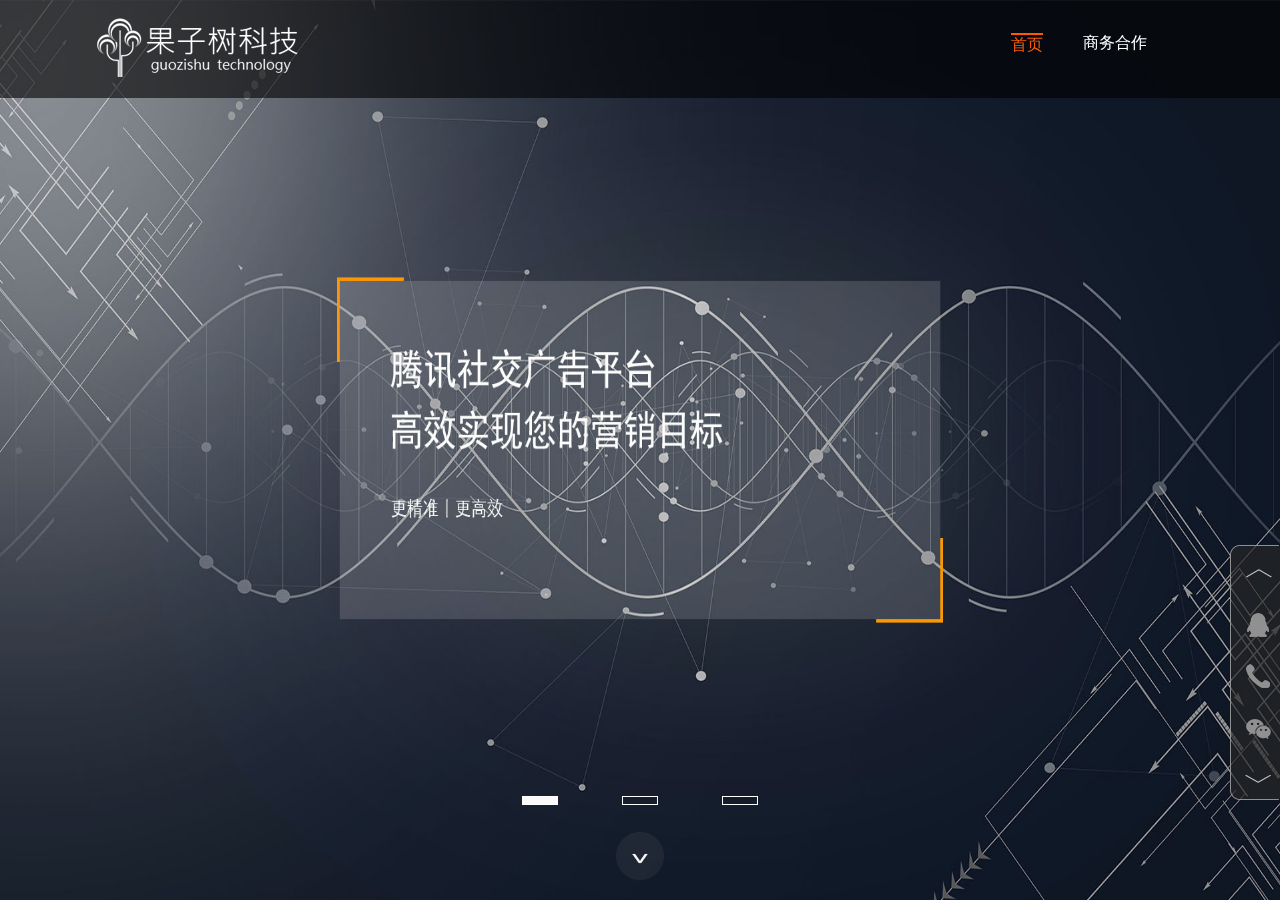
<file: index.html>
<!DOCTYPE html>
<html>
	<head>
		<meta charset="utf-8" />
		<meta name="viewport" content="width=device-width, initial-scale=1, minimum-scale=0.3, maximum-scale=2.0, user-scalable=yes">
		
		<link href="css/base.css" rel="stylesheet" type="text/css">
    	<link href="css/main.css" rel="stylesheet" type="text/css">
    	<link rel="icon" href="img/logo_icon.ico" type="img/x-ico" />
		<script src="js/jquery-1.10.2.min.js"></script>
		<!--<script src="js/base.js"></script>-->
		
		<title>果子树科技-首页</title>
		<script type="text/javascript" src="js/main.js"></script>
		<script type="text/javascript" src="js/jquery.mousewheel.js"></script>
		<script type="text/javascript" src="http://api.map.baidu.com/api?key=&v=1.1&services=true"></script>
	</head>
	<body>
		<!--导航-->
		<div class="header wrap clearfix">
			<a href="index.html" class="logo fl" title="logo"></a>
			<ul class="nav fr clearfix">
			    <li  class="on" >
			        <a href="index.html">首页</a>
			    </li>
			    <!--<li >
		            <a href="anlizhanshi.html">案例展示</a>
		        </li>-->
		        <!--<li >
		            <a href="news.html">新闻资讯</a>
		        </li>-->
		        <!--<li >
		            <a href="about.html">关于我们</a>
		        </li>-->
		        <li >
		            <a href="business.html">商务合作</a>
		        </li>
		    </ul>
	    </div>
		<div class="box">
			<div class="elm-win">
				<!--背景banner-->
				<div class="body-bg">
					<div class="body-bg-banner" style=" background-image: url(img/banner/banner_01.jpg);"></div>
					<div class="body-bg-banner" style=" background-image: url(img/banner/banner_02.jpg);"></div>
					<div class="body-bg-banner" style=" background-image: url(img/banner/banner_03.jpg);"></div>
				</div>
				
			    <!--左右切换按钮-->
			    <!--<div class="idx-slider">
			    	<div class="idx-btn" id="left" style="background-image: url(img/banner_qh_02.png); float: left; margin-left: 150px;"></div>
			   
			    	<div class="idx-btn" id="right" style="background-image:url(img/banner_qh_01.png); float: right; margin-right: 150px;"></div>
			    </div>-->
			    
			    <!--下banner切换按钮-->
			    <div class="idx-sver">
					<ul class="idx-sver-lst clearfix">
						<li>
							<img src="img/qh_01.png" />
						</li>
						<li>
							<img src="img/qh_01.png" />
						</li>
						<li>
							<img src="img/qh_01.png" />
						</li>
					</ul>
			    </div>
			</div>
			<!--关于我们-->
			<div class="elm-win">
				<div class="page_title">什么是朋友圈广告？
				</div>
		    	<!--<div class="page_f_title" style="background-image:url(img/au_f_title.png);"></div>-->
		    	<div class="page_detail">
			    	<div class="aboutus-bg">
			    		<div style="height: 1px;"></div>
			    		<!--<div class="about_title" ></div>-->
			    		<div class="about_f_title" ></div>
			    		<div class="about_txt" >以类似<span style="color:#3DCC56;">朋友的原创内容形式</span>进行展现，在基于微信用户画像进行定向展示的同时，<span style="color: #3DCC56;">能够依托微信好友关系链进行互动传播</span>信息流原生广告</div>
			    	</div>
		    	</div>
			</div>
			<!--案例展示-->
			<div class="elm-win" style=" background-image:url(img/anli_bg.png); color: white;">
		    	<div class="page_title">支持推广的目标</div>
		    	<!--<div class="page_f_title" style="background-image: url(img/anli_f_title.png);"></div>-->
		    	<div class="page_detail">
		    		<div class="page_detail_anli_box">
		    			
				    	<div class="anli-list"  style=" margin-left: 0px;">
				    		<div class="anli_list_bg" style="width: 200px; height: 200px; background-image: url(img/anli/anli_01.png); background-size: 200px 200px;">
				    			<div class="anli_download"></div>
				    		</div>
				    		<div class="anli_txt_bg">
				    			<div style="font-size: 20px; padding: 5px 10px; text-align: center; color: #3DCC56;" >品牌活动推广</div>
				    			<div class="anli_text">品牌宣传或者活动推广</div>
				    		</div>
				    	</div>
				    	<div class="anli-list">
				    		<div class="anli_list_bg" style="width: 200px; height: 200px; background-image: url(img/anli/anli_02.png); background-size: 200px 200px;">
				    			<div class="anli_download"></div>
				    		</div>
				    		<div class="anli_txt_bg">
				    			<div style="font-size: 20px; padding: 5px 10px; text-align: center; color: #3DCC56;">公众号推广</div>
				    			<div class="anli_text">推广订阅号及服务号</div>
				    		</div>
				    	</div>
				    	<div class="anli-list">
				    		<div class="anli_list_bg" style="width: 200px; height: 200px; background-image: url(img/anli/anli_03.png); background-size: 200px 200px;">
				    			<div class="anli_download"></div>
				    		</div>
				    		<div class="anli_txt_bg">
				    			<div style="font-size: 20px; padding: 5px 10px; text-align: center; color: #3DCC56;">移动应用推广</div>
				    			<div class="anli_text">推广安卓和IOS移动应用</div>
				    		</div>
				    	</div>
				    	<div class="anli-list">
				    		<div class="anli_list_bg" style="width: 200px; height: 200px; background-image: url(img/anli/anli_04.png); background-size: 200px 200px;">
				    			<div class="anli_download"></div>
				    		</div>
				    		<div class="anli_txt_bg">
				    			<div style="font-size: 20px; padding: 5px 10px; text-align: center; color: #3DCC56;">微信卡券推广</div>
				    			<div class="anli_text">推广商家优惠卡券</div>
				    		</div>
				    	</div>
				    	<div class="anli-list">
				    		<div class="anli_list_bg" style="width: 200px; height: 200px; background-image: url(img/anli/anli_05.png); background-size: 200px 200px;">
				    			<div class="anli_download"></div>
				    		</div>
				    		<div class="anli_txt_bg">
				    			<div style="font-size: 20px; padding: 5px 10px; text-align: center; color: #3DCC56;">本地推广</div>
				    			<div class="anli_text">推广本地门店</div>
				    		</div>
				    	</div>
				    	
			    	</div>
		    	</div>
		    	<!--<a href="anlizhanshi.html"><div class="anli_more"></div></a>-->
			</div>
			<div class="elm-win">
				<div class="page_title">联系我们</div>
		    	<!--<div class="page_f_title" style="background-image:url(img/contactus/contactus.png)"></div>-->
		    	<div class="page_detail">
		    		<div class="contact_meth">
				    	<div class="contact_meth_type">
				    		<div class="contact_meth_icon" style="background-image:url(img/contactus/contact_icon_01.png);"></div>
				    		<div class="contact_meth_txt">
				    			<div class="contact_meth_title">我们的地址</div>
				    			<div class="contact_meth_cont">重庆渝北区环港路11号<br />4-03</div>
				    		</div>
				    	</div>
				    	<div class="contact_meth_type">
				    		<div class="contact_meth_icon" style="background-image:url(img/contactus/contact_icon_01.png);"></div>
				    		<div class="contact_meth_txt">
				    			<div class="contact_meth_title">联系我们</div>
				    			<div class="contact_meth_cont">13452840523 <br /> 13512370112</div>
				    		</div>
				    	</div>
				    	<div class="contact_meth_type">
				    		<div class="contact_meth_icon" style="background-image:url(img/contactus/contact_icon_01.png);"></div>
				    		<div class="contact_meth_txt">
				    			<div class="contact_meth_title">联系邮箱</div>
				    			<div class="contact_meth_cont">369269133@qqcom <br /> 597620051@qq.com</div>
				    		</div>
				    	</div>
			    	</div>
		    		<div class="contact_map" >
			    		<div style="width:100%;height:531px;border:#ccc solid 1px;" id="dituContent"></div>
		    		</div>
		    	</div>
			</div>
			<div class="elm-win">
	    		<div style="width: 100%; ">
	    			<img class="foot_img" style="width: 100%;" src="img/contactus/contact_down.png" />
	    		</div>
			</div>
		</div>
		<!--侧边栏-->
	    <div class="nav-rgt">
    		<ul class="nav-rgt-ul">
    			<li class="btn-down-u">
    				<i class="icon-top" style="background-image: url(img/cbl_icon_01.png);"></i>
    			</li>
    			<li>
    				<i class="icon-top" style="background-image: url(img/cbl_icon_02.png);"></i>
    			</li>
    			<li>
    				<i class="icon-top" style="background-image: url(img/cbl_icon_03.png);"></i>
    			</li>
    			<li>
    				<i class="icon-top" style="background-image: url(img/cbl_icon_04.png);"></i>
    			</li>
    			<li class="btn-down-b">
    				<i class="icon-top" style="background-image: url(img/cbl_icon_05.png);"></i>
    			</li >
    		</ul>
	    </div>
		<!--下页面切换按钮-->
		<div class="btn-down">
    		<div class="btn-down-b" id="btn-down-b" style="background-size: 48px 48px;">
    		</div>
	   </div>
	</body>
	<script type="text/javascript" src="js/map.js"></script>
</html>
</file>
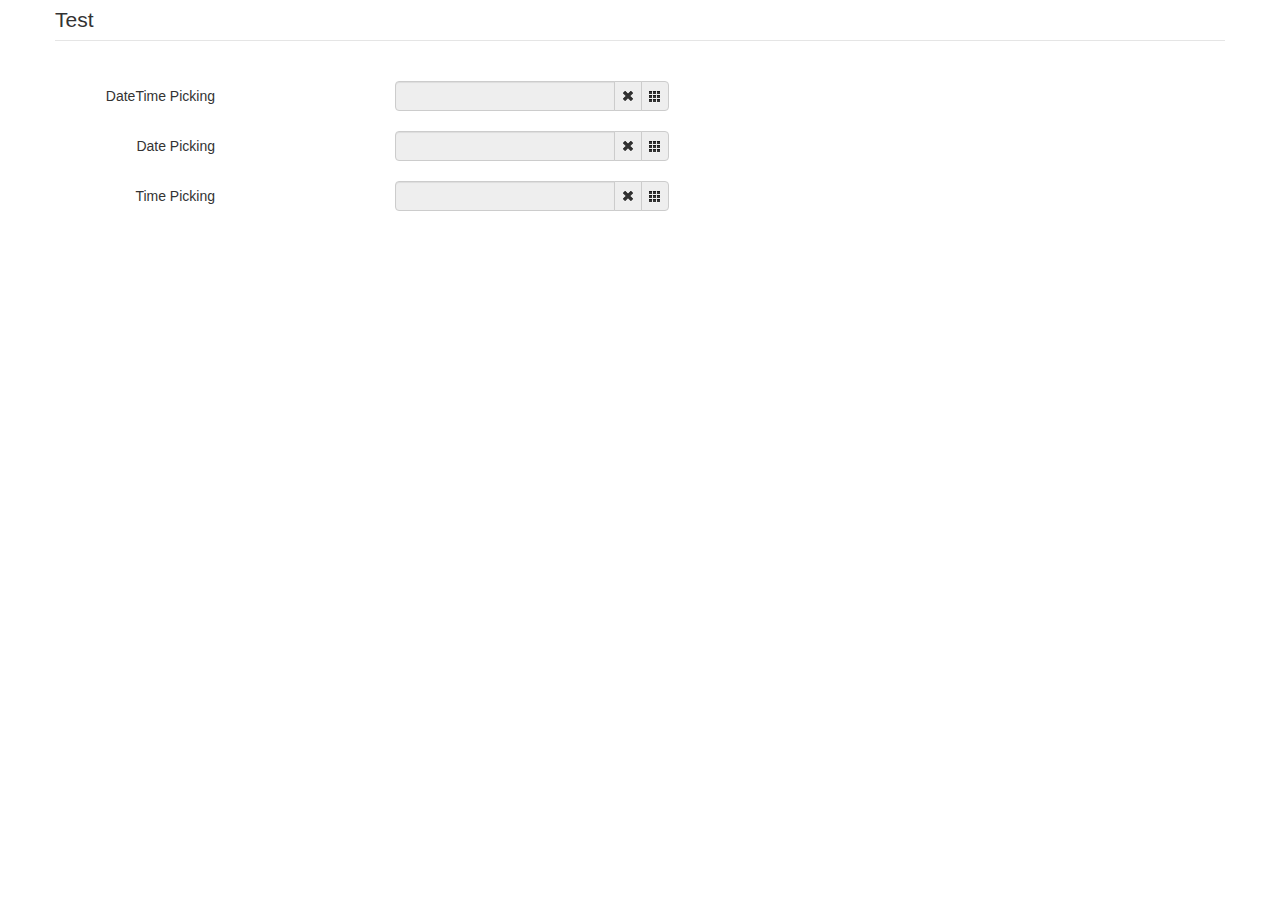
<file: bootstrap/sample in bootstrap v2/index.html>
<!DOCTYPE html>
<html>
<head>
    <title></title>
    <link href="./bootstrap/css/bootstrap.min.css" rel="stylesheet" media="screen">
    <link href="../css/bootstrap-datetimepicker.min.css" rel="stylesheet" media="screen">
</head>

<body>
<div class="container">
    <form action="" class="form-horizontal">
        <fieldset>
            <legend>Test</legend>
            <div class="control-group">
                <label class="control-label">DateTime Picking</label>
                <div class="controls input-append date form_datetime" data-date="1979-09-16T05:25:07Z" data-date-format="dd MM yyyy - HH:ii p" data-link-field="dtp_input1">
                    <input size="16" type="text" value="" readonly>
                    <span class="add-on"><i class="icon-remove"></i></span>
					<span class="add-on"><i class="icon-th"></i></span>
                </div>
				<input type="hidden" id="dtp_input1" value="" /><br/>
            </div>
			<div class="control-group">
                <label class="control-label">Date Picking</label>
                <div class="controls input-append date form_date" data-date="" data-date-format="dd MM yyyy" data-link-field="dtp_input2" data-link-format="yyyy-mm-dd">
                    <input size="16" type="text" value="" readonly>
                    <span class="add-on"><i class="icon-remove"></i></span>
					<span class="add-on"><i class="icon-th"></i></span>
                </div>
				<input type="hidden" id="dtp_input2" value="" /><br/>
            </div>
			<div class="control-group">
                <label class="control-label">Time Picking</label>
                <div class="controls input-append date form_time" data-date="" data-date-format="hh:ii" data-link-field="dtp_input3" data-link-format="hh:ii">
                    <input size="16" type="text" value="" readonly>
                    <span class="add-on"><i class="icon-remove"></i></span>
					<span class="add-on"><i class="icon-th"></i></span>
                </div>
				<input type="hidden" id="dtp_input3" value="" /><br/>
            </div>
        </fieldset>
    </form>
</div>

<script type="text/javascript" src="./jquery/jquery-1.8.3.min.js" charset="UTF-8"></script>
<script type="text/javascript" src="./bootstrap/js/bootstrap.min.js"></script>
<script type="text/javascript" src="../js/bootstrap-datetimepicker.js" charset="UTF-8"></script>
<script type="text/javascript" src="../js/locales/bootstrap-datetimepicker.fr.js" charset="UTF-8"></script>
<script type="text/javascript">
    $('.form_datetime').datetimepicker({
        //language:  'fr',
        weekStart: 1,
        todayBtn:  1,
		autoclose: 1,
		todayHighlight: 1,
		startView: 2,
		forceParse: 0,
        showMeridian: 1
    });
	$('.form_date').datetimepicker({
        language:  'fr',
        weekStart: 1,
        todayBtn:  1,
		autoclose: 1,
		todayHighlight: 1,
		startView: 2,
		minView: 2,
		forceParse: 0
    });
	$('.form_time').datetimepicker({
        language:  'fr',
        weekStart: 1,
        todayBtn:  1,
		autoclose: 1,
		todayHighlight: 1,
		startView: 1,
		minView: 0,
		maxView: 1,
		forceParse: 0
    });
</script>

</body>
</html>
</file>
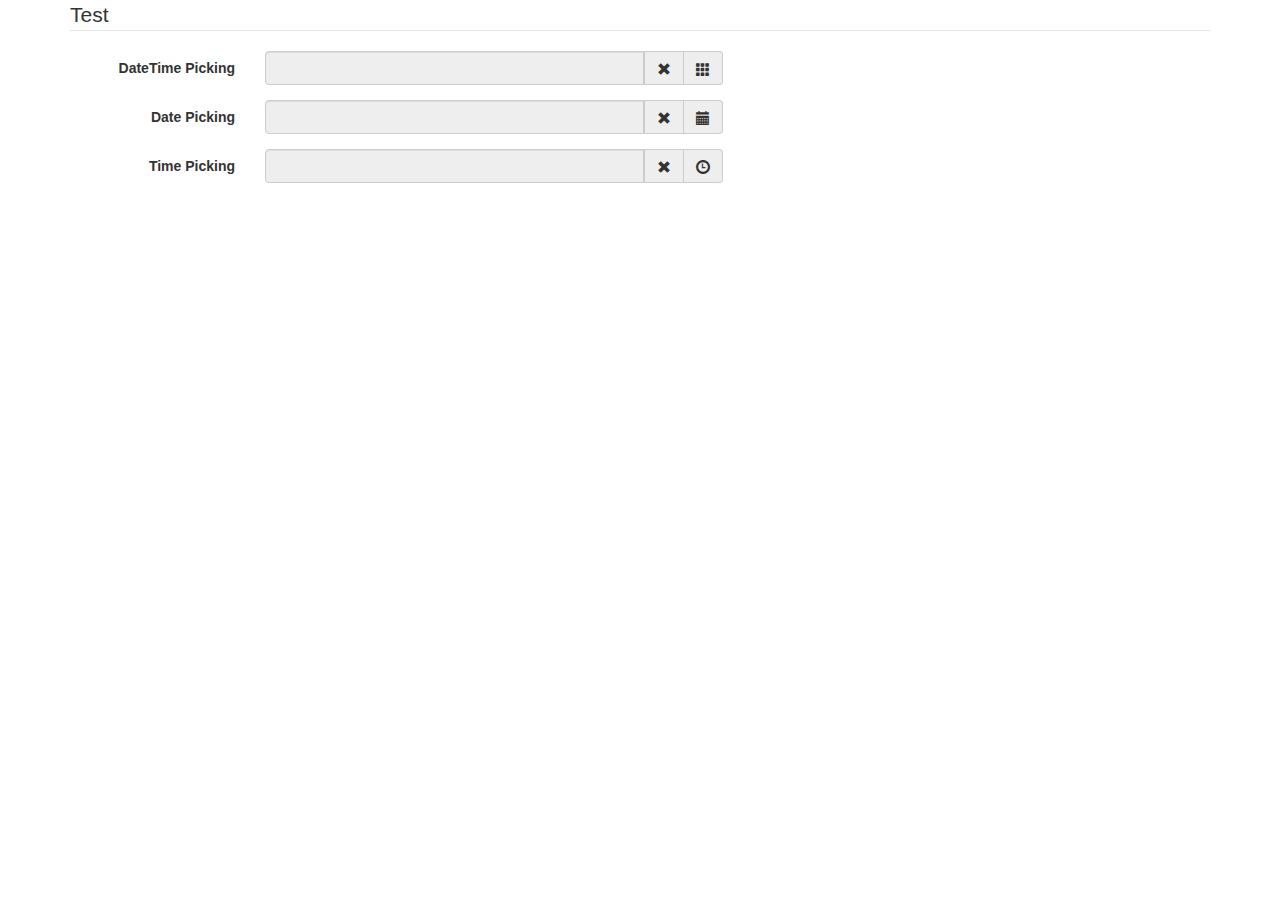
<file: bootstrap/sample in bootstrap v3/index.html>
<!DOCTYPE html>
<html>
<head>
    <title></title>
    <link href="./bootstrap/css/bootstrap.min.css" rel="stylesheet" media="screen">
    <link href="../css/bootstrap-datetimepicker.min.css" rel="stylesheet" media="screen">
</head>

<body>
<div class="container">
    <form action="" class="form-horizontal"  role="form">
        <fieldset>
            <legend>Test</legend>
            <div class="form-group">
                <label for="dtp_input1" class="col-md-2 control-label">DateTime Picking</label>
                <div class="input-group date form_datetime col-md-5" data-date="1979-09-16T05:25:07Z" data-date-format="dd MM yyyy - HH:ii p" data-link-field="dtp_input1">
                    <input class="form-control" size="16" type="text" value="" readonly>
                    <span class="input-group-addon"><span class="glyphicon glyphicon-remove"></span></span>
					<span class="input-group-addon"><span class="glyphicon glyphicon-th"></span></span>
                </div>
				<input type="hidden" id="dtp_input1" value="" /><br/>
            </div>
			<div class="form-group">
                <label for="dtp_input2" class="col-md-2 control-label">Date Picking</label>
                <div class="input-group date form_date col-md-5" data-date="" data-date-format="dd MM yyyy" data-link-field="dtp_input2" data-link-format="yyyy-mm-dd">
                    <input class="form-control" size="16" type="text" value="" readonly>
                    <span class="input-group-addon"><span class="glyphicon glyphicon-remove"></span></span>
					<span class="input-group-addon"><span class="glyphicon glyphicon-calendar"></span></span>
                </div>
				<input type="hidden" id="dtp_input2" value="" /><br/>
            </div>
			<div class="form-group">
                <label for="dtp_input3" class="col-md-2 control-label">Time Picking</label>
                <div class="input-group date form_time col-md-5" data-date="" data-date-format="hh:ii" data-link-field="dtp_input3" data-link-format="hh:ii">
                    <input class="form-control" size="16" type="text" value="" readonly>
                    <span class="input-group-addon"><span class="glyphicon glyphicon-remove"></span></span>
					<span class="input-group-addon"><span class="glyphicon glyphicon-time"></span></span>
                </div>
				<input type="hidden" id="dtp_input3" value="" /><br/>
            </div>
        </fieldset>
    </form>
</div>

<script type="text/javascript" src="./jquery/jquery-1.8.3.min.js" charset="UTF-8"></script>
<script type="text/javascript" src="./bootstrap/js/bootstrap.min.js"></script>
<script type="text/javascript" src="../js/bootstrap-datetimepicker.js" charset="UTF-8"></script>
<script type="text/javascript" src="../js/locales/bootstrap-datetimepicker.fr.js" charset="UTF-8"></script>
<script type="text/javascript">
    $('.form_datetime').datetimepicker({
        //language:  'fr',
        weekStart: 1,
        todayBtn:  1,
		autoclose: 1,
		todayHighlight: 1,
		startView: 2,
		forceParse: 0,
        showMeridian: 1
    });
	$('.form_date').datetimepicker({
        language:  'fr',
        weekStart: 1,
        todayBtn:  1,
		autoclose: 1,
		todayHighlight: 1,
		startView: 2,
		minView: 2,
		forceParse: 0
    });
	$('.form_time').datetimepicker({
        language:  'fr',
        weekStart: 1,
        todayBtn:  1,
		autoclose: 1,
		todayHighlight: 1,
		startView: 1,
		minView: 0,
		maxView: 1,
		forceParse: 0
    });
</script>

</body>
</html>
</file>
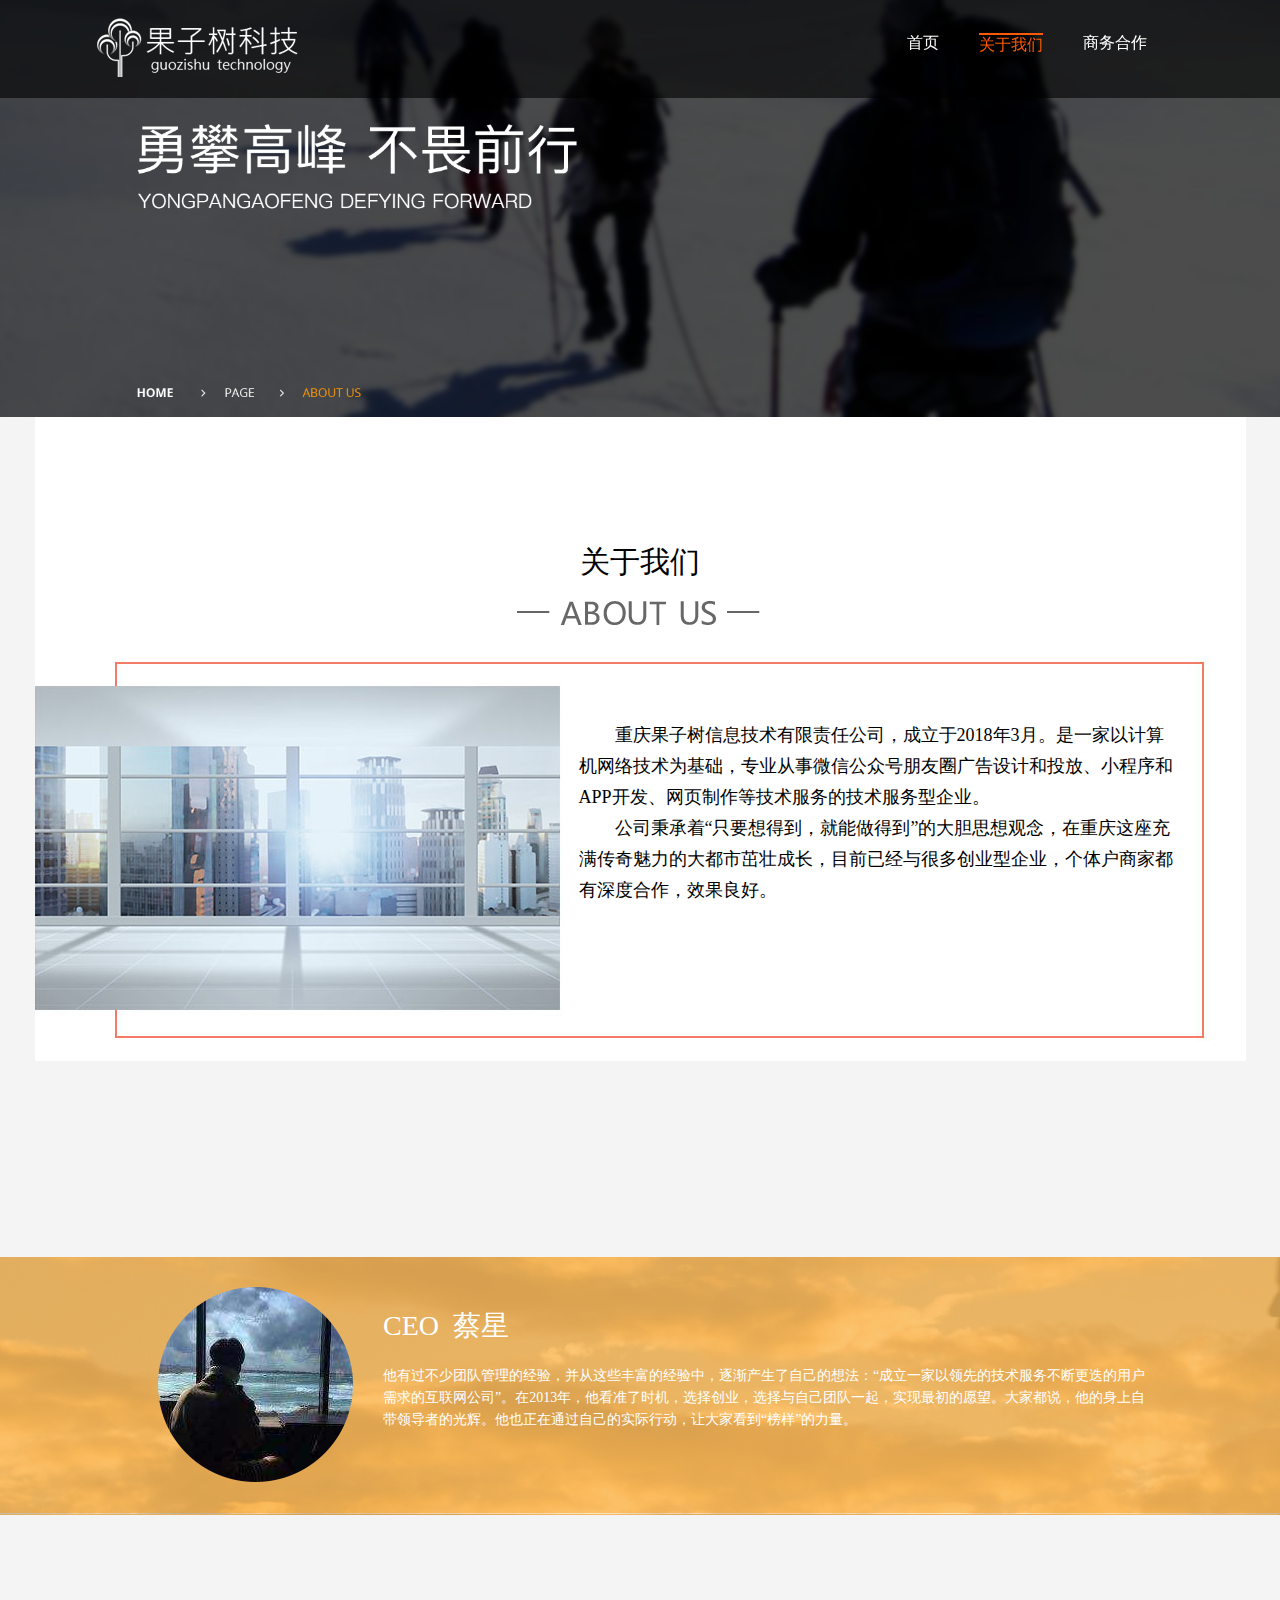
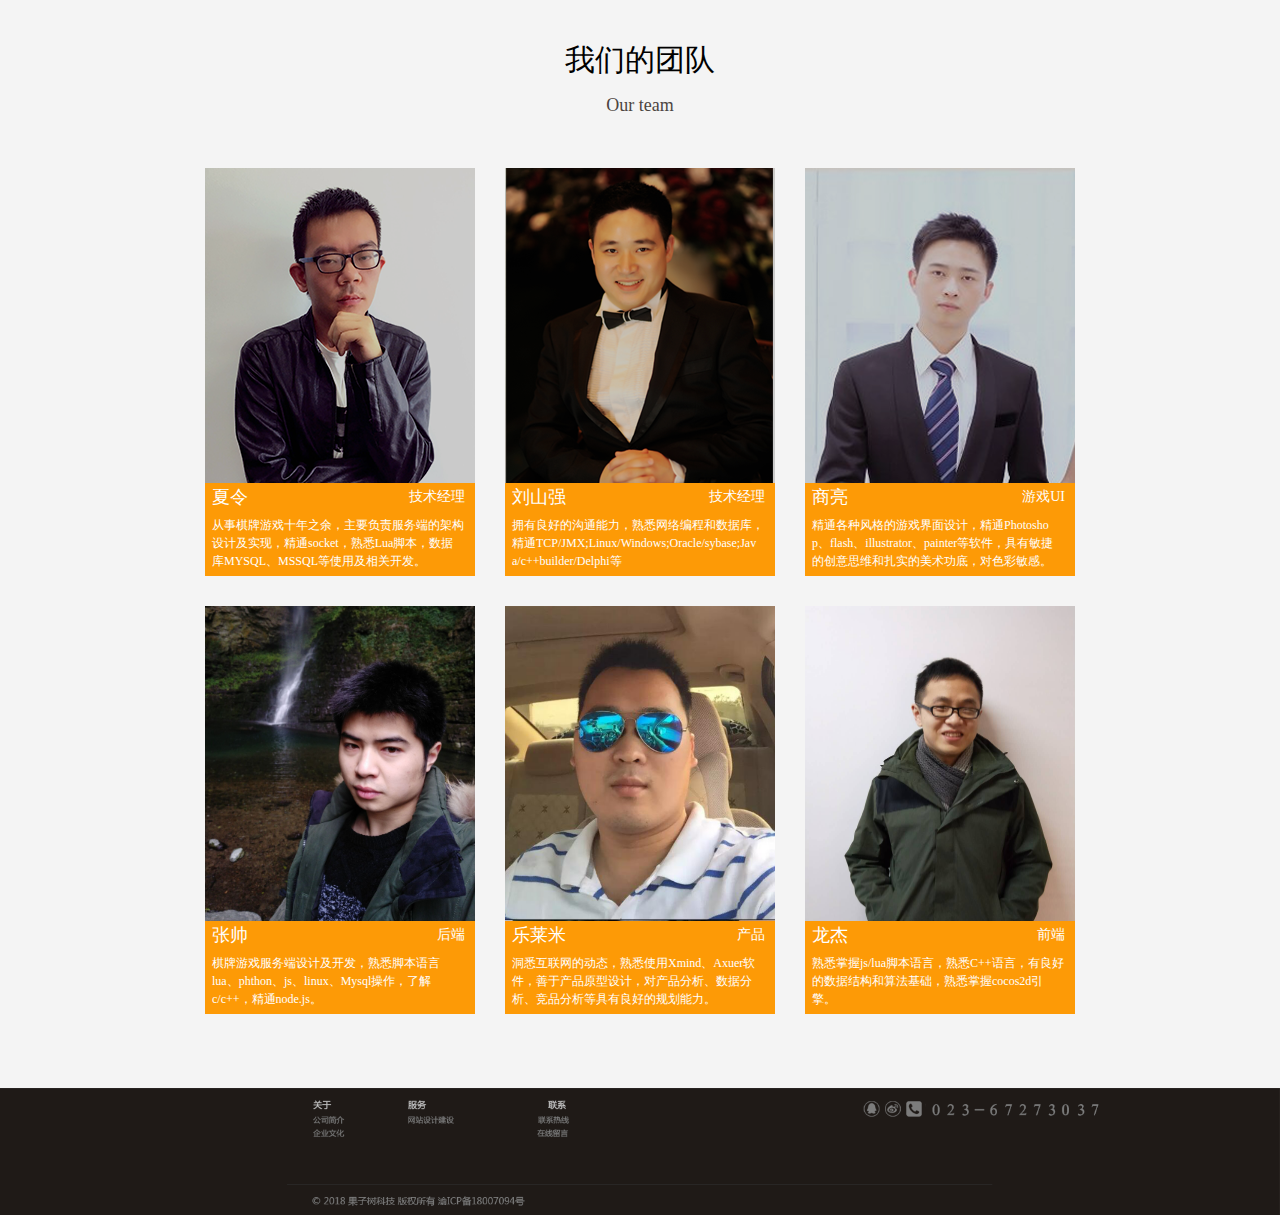
<file: about.html>
<!DOCTYPE html>
<html>
	<head>
		<meta charset="utf-8" />
		<meta name="viewport" content="width=device-width, initial-scale=1, minimum-scale=1, maximum-scale=1">
		<link href="css/base.css" rel="stylesheet" type="text/css">
    	<link href="css/main.css" rel="stylesheet" type="text/css">
    	<link rel="icon" href="img/logo_icon.ico" type="img/x-ico" />
		<script src="js/jquery-1.10.2.min.js"></script>
		<!--<script src="js/base.js"></script>-->
		
		<title>聚焰科技-关于我们</title>
		<script type="text/javascript" src="js/main.js"></script>
		<script type="text/javascript" src="js/jquery.mousewheel.js"></script>
		
	</head>
	<body>
		<!--导航-->
		<div class="header wrap clearfix">
			<a href="index.html" class="logo fl" title="logo"></a>
			<ul class="nav fr clearfix">
			    <li >
			        <a href="index.html">首页</a>
			    </li>
			    <!--<li >
		            <a href="anlizhanshi.html">案例展示</a>
		        </li>
		        <li >
		            <a href="news.html">新闻资讯</a>
		        </li>-->
		        <li class="on" >
		            <a href="about.html">关于我们</a>
		        </li>
		        <li >
		            <a href="business.html">商务合作</a>
		        </li>
		    </ul>
	   </div>
		
		<div class="other-banner" style="background-image:url(img/pageabout/about_banner_01.png)"></div>
		
		<div class="page-style1" style="height: 840px;">
			<div class="page-style1-bg" style="width: 1211px; background-image: url(img/pageabout/page_style1_bg_01.jpg);">
				<div class="page_title">关于我们</div>
				<div class="page_f_title" style="background-image: url(img/au_f_title.png);"></div>
				<div class="page_txt">
					<div class="page_txt_para">重庆果子树信息技术有限责任公司，成立于2018年3月。是一家以计算机网络技术为基础，专业从事微信公众号朋友圈广告设计和投放、小程序和APP开发、网页制作等技术服务的技术服务型企业。
					</div>  
					<div class="page_txt_para"> 公司秉承着“只要想得到，就能做得到”的大胆思想观念，在重庆这座充满传奇魅力的大都市茁壮成长，目前已经与很多创业型企业，个体户商家都有深度合作，效果良好。
					</div>
				</div>
			</div>
		</div>
		<div class="page-style1" style="height: 258px; background-image:url(img/pageabout/pageab_ceobg.png)">
			<div style="width: 964px; height: 198px; margin: auto; padding: 30px;">
				<div style=" width: 195px; height: 195px; background-image: url(img/pageabout/pageab_tx.png); float: left;"></div>
				<div style=" width: 739px; height: 195px; float: left; padding-left: 30px;">
					<div style="width: 769px; height: 40px; line-height: 40px; color: white;font-size: 28px;padding-top: 19px;">CEO&nbsp;&nbsp;蔡星</div>
					<div style="width: 769px; height: 117px; line-height: 22px; color: white;font-size: 14px;padding-top: 19px;">他有过不少团队管理的经验，并从这些丰富的经验中，逐渐产生了自己的想法：“成立一家以领先的技术服务不断更迭的用户需求的互联网公司”。在2013年，他看准了时机，选择创业，选择与自己团队一起，实现最初的愿望。大家都说，他的身上自带领导者的光辉。他也正在通过自己的实际行动，让大家看到“榜样”的力量。
					</div>
				</div>
			</div>
		</div>
		<div class="page-style1" style="height: 1173px;">
			<div class="page-style1-bg"  style="height: 1173px;">
				<div class="page_title">我们的团队</div>
				<div class="page_f_title">Our&nbsp;team</div>
				
					<div class="page_con">
						<div class="page_con_elm">
							<div class="page_con_bg" style="background-image:url(img/pageabout/team_member_01.png)"></div>
							<div class="page_con_txt">
								<div style="width: 121px; height: 18px; font-size: 18px; line-height: 18px; float: left; margin: 5px 7px;">夏令</div>
								<div style="width: 120px; height: 18px; font-size: 14px; line-height: 18px; float: right; margin: 5px; margin-right: 10px; text-align: right;";>技术经理</div>
								<div style="width: 252px; height: 69px; font-size: 12px; line-height: 18px; float: left; margin: 5px 7px;">从事棋牌游戏十年之余，主要负责服务端的架构设计及实现，精通socket，熟悉Lua脚本，数据库MYSQL、MSSQL等使用及相关开发。
								</div>
							</div>
						</div>
						<div class="page_con_elm">
							<div class="page_con_bg" style="background-image:url(img/pageabout/team_member_02.png)"></div>
							<div class="page_con_txt">
								<div style="width: 121px; height: 18px; font-size: 18px; line-height: 18px; float: left; margin: 5px 7px;">刘山强</div>
								<div style="width: 120px; height: 18px; font-size: 14px; line-height: 18px; float: right; margin: 5px; margin-right: 10px; text-align: right;";>技术经理</div>
								<div style="width: 252px; height: 69px; font-size: 12px; line-height: 18px; float: left; margin: 5px 7px;word-break:break-all;">拥有良好的沟通能力，熟悉网络编程和数据库，精通TCP/JMX;Linux/Windows;Oracle/sybase;Java/c++builder/Delphi等
								</div>
							</div>
						</div>
						<div class="page_con_elm" style="margin-right: 0px;">
							<div class="page_con_bg" style="background-image:url(img/pageabout/team_member_03.png)"></div>
							<div class="page_con_txt">
								<div style="width: 121px; height: 18px; font-size: 18px; line-height: 18px; float: left; margin: 5px 7px;">商亮</div>
								<div style="width: 120px; height: 18px; font-size: 14px; line-height: 18px; float: right; margin: 5px; margin-right: 10px; text-align: right;";>游戏UI</div>
								<div style="width: 252px; height: 69px; font-size: 12px; line-height: 18px; float: left; margin: 5px 7px;word-break:break-all;">精通各种风格的游戏界面设计，精通Photoshop、flash、illustrator、painter等软件，具有敏捷的创意思维和扎实的美术功底，对色彩敏感。
								</div>
							</div>
						</div>
						<div class="page_con_elm" >
							<div class="page_con_bg" style="background-image:url(img/pageabout/team_member_04.png)"></div>
							<div class="page_con_txt">
								<div style="width: 121px; height: 18px; font-size: 18px; line-height: 18px; float: left; margin: 5px 7px;">张帅</div>
								<div style="width: 120px; height: 18px; font-size: 14px; line-height: 18px; float: right; margin: 5px; margin-right: 10px; text-align: right;";>后端</div>
								<div style="width: 252px; height: 69px; font-size: 12px; line-height: 18px; float: left; margin: 5px 7px;">棋牌游戏服务端设计及开发，熟悉脚本语言lua、phthon、js、linux、Mysql操作，了解c/c++，精通node.js。
								</div>
							</div>
						</div>
						<div class="page_con_elm">
							<div class="page_con_bg" style="background-image:url(img/pageabout/team_member_05.png)"></div>
							<div class="page_con_txt">
								<div style="width: 121px; height: 18px; font-size: 18px; line-height: 18px; float: left; margin: 5px 7px;">乐莱米</div>
								<div style="width: 120px; height: 18px; font-size: 14px; line-height: 18px; float: right; margin: 5px; margin-right: 10px; text-align: right;";>产品</div>
								<div style="width: 255px; height: 69px; font-size: 12px; line-height: 18px; float: left; margin: 5px 7px;">洞悉互联网的动态，熟悉使用Xmind、Axuer软件，善于产品原型设计，对产品分析、数据分析、竞品分析等具有良好的规划能力。
								</div>
							</div>
						</div>
						<div class="page_con_elm" style="margin-right: 0px;">
							<div class="page_con_bg" style="background-image:url(img/pageabout/team_member_06.png)"></div>
							<div class="page_con_txt">
								<div style="width: 121px; height: 18px; font-size: 18px; line-height: 18px; float: left; margin: 5px 7px;">龙杰</div>
								<div style="width: 120px; height: 18px; font-size: 14px; line-height: 18px; float: right; margin: 5px; margin-right: 10px; text-align: right;";>前端</div>
								<div style="width: 252px; height: 69px; font-size: 12px; line-height: 18px; float: left; margin: 5px 7px;">熟悉掌握js/lua脚本语言，熟悉C++语言，有良好的数据结构和算法基础，熟悉掌握cocos2d引擎。
								</div>
							</div>
						</div>
					</div>
			</div>
		</div>
		<div class="page-style1">
	    		<div style="width: 100%;">
	    			<img style="width: 100%;" src="img/contactus/contact_down.png" />
	    		</div>
			</div>
	</body>
</html>
</file>
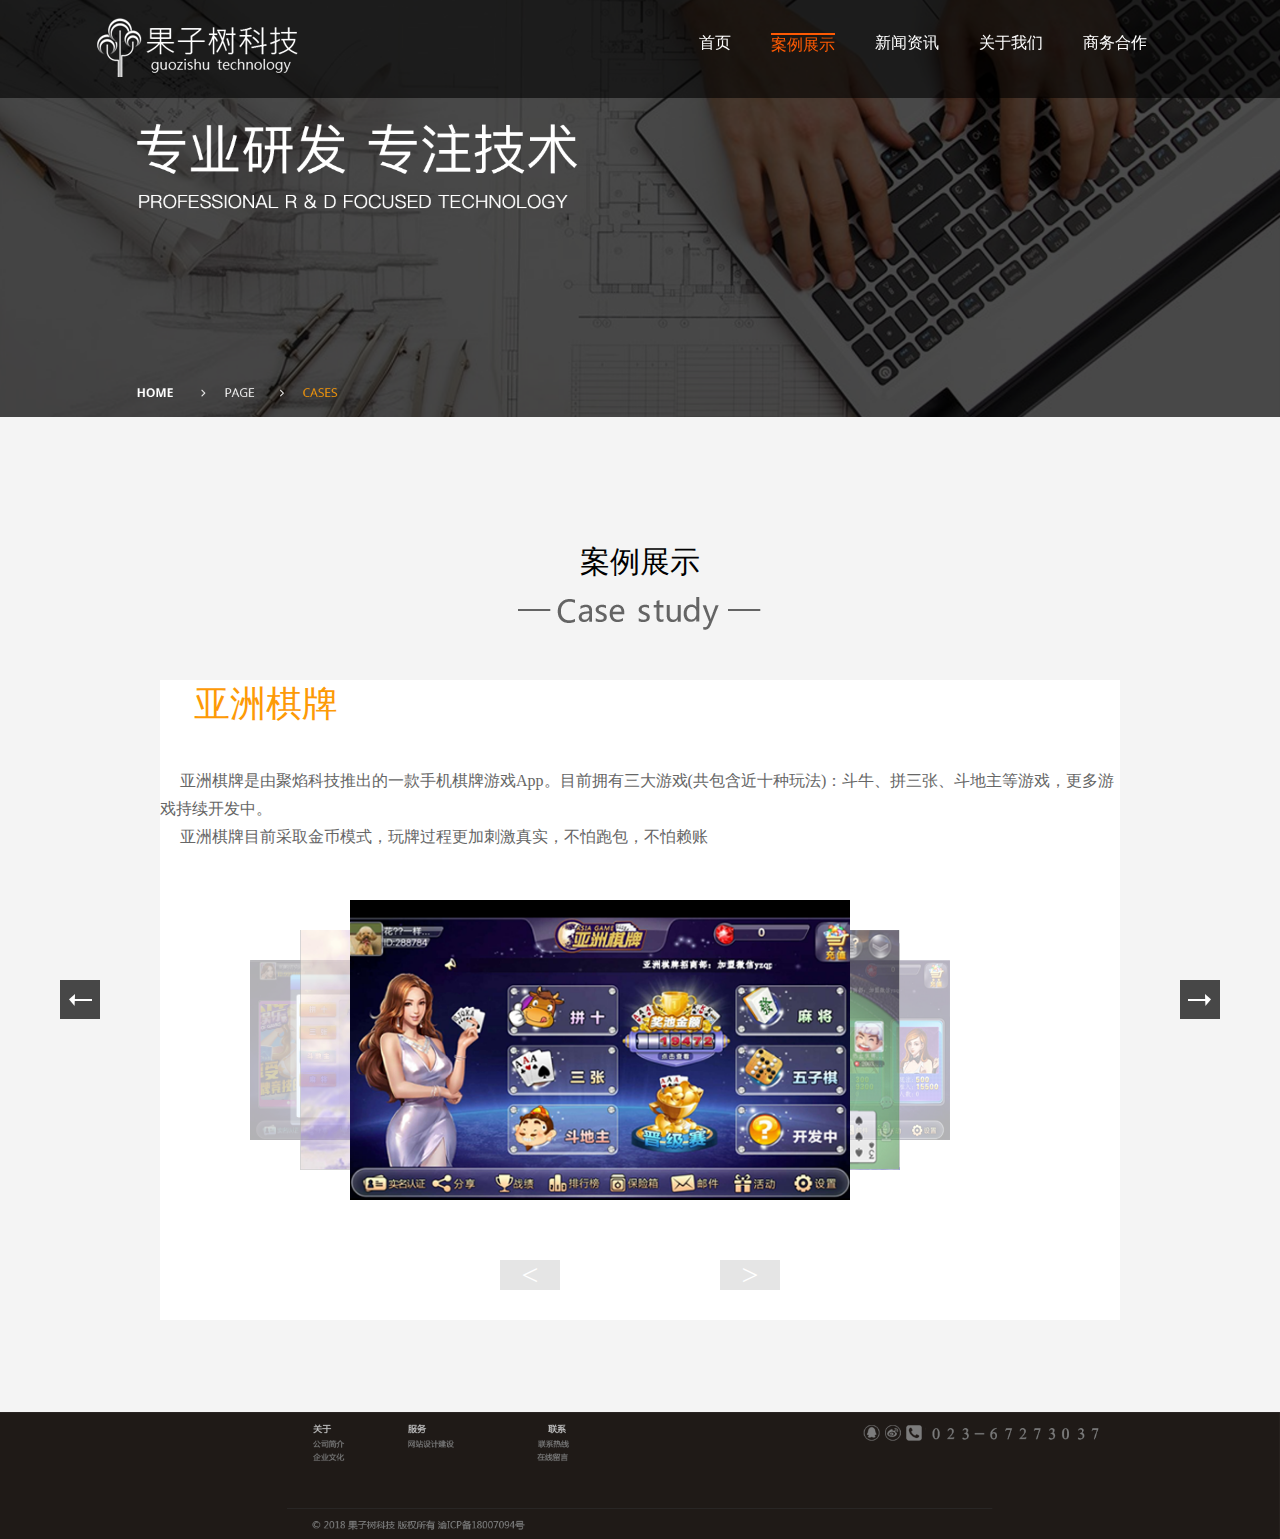
<file: anlizhanshi.html>
<!DOCTYPE html>
<html>
	<head>
		<meta charset="utf-8" />
		<meta name="viewport" content="width=device-width, initial-scale=1, minimum-scale=1, maximum-scale=1">
		<link href="css/base.css" rel="stylesheet" type="text/css">
    	<link href="css/main.css" rel="stylesheet" type="text/css">
    	<link rel="icon" href="img/logo_icon.ico" type="img/x-ico" />
		<script src="js/jquery-1.10.2.min.js"></script>
		
		<title>聚焰科技-案例展示</title>
		<script type="text/javascript" src="js/main.js"></script>
		<script type="text/javascript" src="js/jquery.mousewheel.js"></script>
		
	</head>
	<body>
		<!--导航-->
		<div class="header wrap clearfix">
			<a href="index.html" class="logo fl" title="logo"></a>
			<ul class="nav fr clearfix">
			    <li >
			        <a href="index.html">首页</a>
			    </li>
			    <li class="on">
		            <a href="anlizhanshi.html">案例展示</a>
		        </li>
		        <li >
		            <a href="news.html">新闻资讯</a>
		        </li>
		        <li >
		            <a href="about.html">关于我们</a>
		        </li>
		        <li >
		            <a href="business.html">商务合作</a>
		        </li>
		    </ul>
	   </div>
		<div >
			<div class="other-banner" style="background-image:url(img/pageanli/paageanli_banner_01.png)"></div>
		</div>
		<div class="page-style1" style="height: 995px;">
			<div class="page-style1-bg"  style=" width: 100%; height: 995px;">
				<div class="page_title">案例展示</div>
				<div class="page_f_title" style="background-image:url(img/anli_f_title.png)"></div>
				<div class="page_anli_con">
					<div class="page_anli_btnleft"></div>
					<div class="page_anli_bodybox" style="float: left;">
						<div class="page_anli_bodylist">
							<div class="page_anli_bodylist_des">
								<div class="page_anli_bodylist_des_title">亚洲棋牌</div>
								<div class="page_anli_bodylist_des_cont">
									&nbsp;&nbsp;&nbsp;&nbsp; 亚洲棋牌是由聚焰科技推出的一款手机棋牌游戏App。目前拥有三大游戏(共包含近十种玩法)：斗牛、拼三张、斗地主等游戏，更多游戏持续开发中。<br />&nbsp;&nbsp;&nbsp;&nbsp; 亚洲棋牌目前采取金币模式，玩牌过程更加刺激真实，不怕跑包，不怕赖账
								</div>
							</div>
							<div class="page_anli_bodylist_show">
								<div class="page_anli_wrap">
								    <div class="page_anli_slide">
								        <ul>
								            <!-- 五张图片 -->
								            <li class="page_anli_slide_0"><img style=" width:500px; height:300px;" src="img/pageanli/gemelist1/shili_01_01.png"></li>
								            <li class="page_anli_slide_1"><img style=" width:400px; height:240px;" src="img/pageanli/gemelist1/shili_01_02.png"></li>
								            <li class="page_anli_slide_2"><img style=" width:300px; height:180px;" src="img/pageanli/gemelist1/shili_01_03.png"></li>
								            <li class="page_anli_slide_3"><img style=" width:300px; height:180px;" src="img/pageanli/gemelist1/shili_01_04.png"></li>
								            <li class="page_anli_slide_4"><img style=" width:400px; height:240px;" src="img/pageanli/gemelist1/shili_01_05.png"></li>
								        </ul>
								       
								    </div>
								     <!-- 左右切换按钮 -->
							        <div class="page_anli_arrow">
							         	<div class="page_anli_arrow_btn arrow_left" style="float: left;"><</div>
							         	<div class="page_anli_arrow_btn arrow_right" style="float: right;">></div>
							        </div>
								</div>
							</div>
						</div>
						<div class="page_anli_bodylist">
							<div class="page_anli_bodylist_des">
								<div class="page_anli_bodylist_des_title">内江红中麻将</div>
								<div class="page_anli_bodylist_des_cont">
									&nbsp;&nbsp;&nbsp;&nbsp;       内江麻将是一款独具内江地方特色的手机麻将游戏，经典麻将游戏玩法加入全新地方元素。本游戏流畅而有节奏，丰富的动画和音效。还添加了地道的四川话男女声，玩家可在牌桌上听到老乡的声音
								</div>
							</div>
							<div class="page_anli_bodylist_show">
								<div class="page_anli_wrap">
								    <div class="page_anli_slide">
								        <ul>
								            <!-- 五张图片 -->
								            <li class="page_anli_slide_0"><img style=" width:500px; height:300px;" src="img/pageanli/gemelist2/shili_02_01.png"></li>
								            <li class="page_anli_slide_1"><img style=" width:400px; height:240px;" src="img/pageanli/gemelist2/shili_02_02.png"></li>
								            <li class="page_anli_slide_2"><img style=" width:300px; height:180px;" src="img/pageanli/gemelist2/shili_02_03.png"></li>
								            <li class="page_anli_slide_3"><img style=" width:300px; height:180px;" src="img/pageanli/gemelist2/shili_02_04.png"></li>
								            <li class="page_anli_slide_4"><img style=" width:400px; height:240px;" src="img/pageanli/gemelist2/shili_02_05.png"></li>
								        </ul>
								       
								    </div>
								     <!-- 左右切换按钮 -->
							        <div class="page_anli_arrow">
							         	<div class="page_anli_arrow_btn arrow_left" style="float: left;"><</div>
							         	<div class="page_anli_arrow_btn arrow_right" style="float: right;">></div>
							        </div>
								</div>
							</div>
						</div>
						<div class="page_anli_bodylist">
							<div class="page_anli_bodylist_des">
								<div class="page_anli_bodylist_des_title">聚友棋牌</div>
								<div class="page_anli_bodylist_des_cont">
									&nbsp;&nbsp;&nbsp;&nbsp; 聚友棋牌是聚焰科技研发的棋牌游戏，该游戏玩法简单、娱乐家喜爱是消磨无聊时间强有力的神器</div>
							</div>
							<div class="page_anli_bodylist_show">
								<div class="page_anli_wrap">
								    <div class="page_anli_slide">
								        <ul>
								            <!-- 五张图片 -->
								            <li class="page_anli_slide_0"><img style=" width:500px; height:300px;" src="img/pageanli/gemelist3/shili_03_01.png"></li>
								            <li class="page_anli_slide_1"><img style=" width:400px; height:240px;" src="img/pageanli/gemelist3/shili_03_02.png"></li>
								            <li class="page_anli_slide_2"><img style=" width:300px; height:180px;" src="img/pageanli/gemelist3/shili_03_03.png"></li>
								            <li class="page_anli_slide_3"><img style=" width:300px; height:180px;" src="img/pageanli/gemelist3/shili_03_04.png"></li>
								            <li class="page_anli_slide_4"><img style=" width:400px; height:240px;" src="img/pageanli/gemelist3/shili_03_05.png"></li>
								        </ul>
								       
								    </div>
								     <!-- 左右切换按钮 -->
							        <div class="page_anli_arrow">
							         	<div class="page_anli_arrow_btn arrow_left" style="float: left;"><</div>
							         	<div class="page_anli_arrow_btn arrow_right" style="float: right;">></div>
							        </div>
								</div>
							</div>
						</div>
						<div class="page_anli_bodylist">
							<div class="page_anli_bodylist_des">
								<div class="page_anli_bodylist_des_title">热血斗牛</div>
								<div class="page_anli_bodylist_des_cont">
									&nbsp;&nbsp;&nbsp;&nbsp; 《热血斗牛》是一款男生、女生都爱的一款游戏。随着科学技术的发展游戏也进而先进了不少画质清晰、打斗逼真，动画也愈发的真实。在热血斗牛的游戏里面你不但可以找到和你一样的游戏玩家，还可以召唤自己的好友一起来玩
								</div>
							</div>
							<div class="page_anli_bodylist_show">
								<div class="page_anli_wrap">
								    <div class="page_anli_slide">
								        <ul>
								            <!-- 五张图片 -->
								            <li class="page_anli_slide_0"><img style=" width:500px; height:300px;" src="img/pageanli/gemelist4/shili_04_01.png"></li>
								            <li class="page_anli_slide_1"><img style=" width:400px; height:240px;" src="img/pageanli/gemelist4/shili_04_02.png"></li>
								            <li class="page_anli_slide_2"><img style=" width:300px; height:180px;" src="img/pageanli/gemelist4/shili_04_03.png"></li>
								            <li class="page_anli_slide_3"><img style=" width:300px; height:180px;" src="img/pageanli/gemelist4/shili_04_04.png"></li>
								            <li class="page_anli_slide_4"><img style=" width:400px; height:240px;" src="img/pageanli/gemelist4/shili_04_05.png"></li>
								        </ul>
								       
								    </div>
								     <!-- 左右切换按钮 -->
							        <div class="page_anli_arrow">
							         	<div class="page_anli_arrow_btn arrow_left" style="float: left;"><</div>
							         	<div class="page_anli_arrow_btn arrow_right" style="float: right;">></div>
							        </div>
								</div>
							</div>
						</div>
					</div>
					<div class="page_anli_btnright"></div>
				</div>
			</div>
		</div>

		<div class="page-style1" >
	    		<div style="width: 100%;">
	    			<img style="width: 100%;" src="img/contactus/contact_down.png" />
	    		</div>
			</div>
	</body>
</html>
</file>
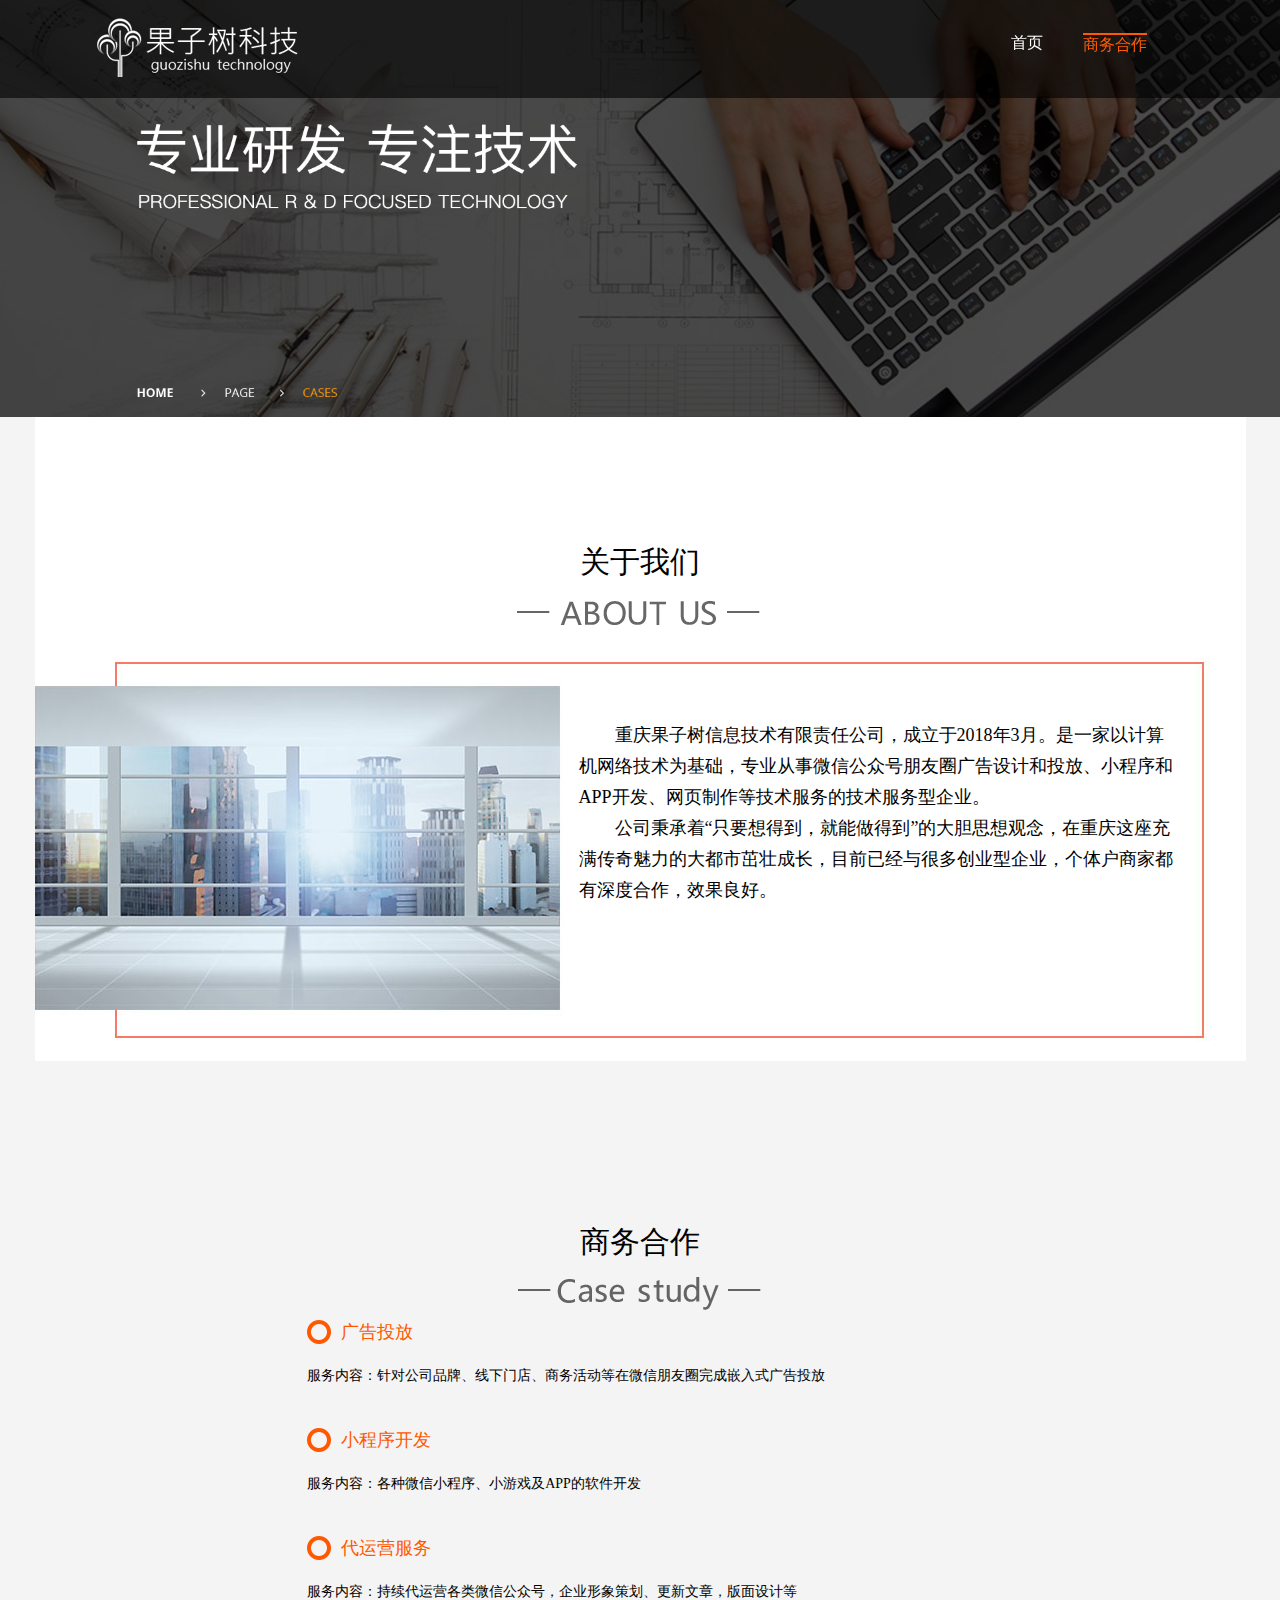
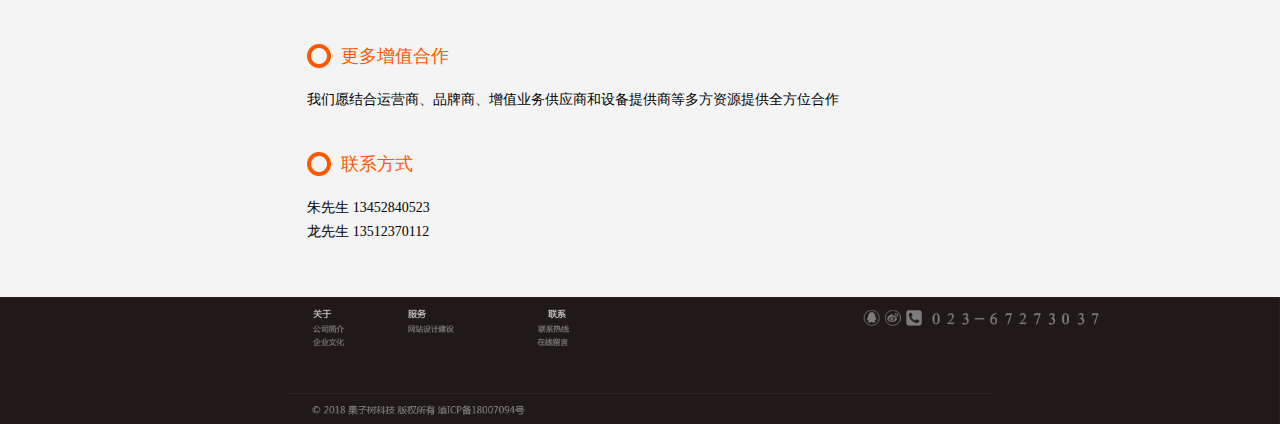
<file: business.html>
<!DOCTYPE html>
<html>
	<head>
		<meta charset="utf-8" />
		<meta name="viewport" content="width=device-width, initial-scale=1, minimum-scale=1, maximum-scale=1">
		<link href="css/base.css" rel="stylesheet" type="text/css">
    	<link href="css/main.css" rel="stylesheet" type="text/css">
    	<link rel="icon" href="img/logo_icon.ico" type="img/x-ico" />
		<script src="js/jquery-1.10.2.min.js"></script>
		
		<title>果子树科技-商务合作</title>
		<script type="text/javascript" src="js/main.js"></script>
		<script type="text/javascript" src="js/jquery.mousewheel.js"></script>
		
	</head>
	<body>
		<!--导航-->
		<div class="header wrap clearfix">
			<a href="index.html" class="logo fl" title="logo"></a>
			<ul class="nav fr clearfix">
			    <li >
			        <a href="index.html">首页</a>
			    </li>
			    <!--<li >
		            <a href="anlizhanshi.html">案例展示</a>
		        </li>-->
		        <!--<li >
		            <a href="news.html">新闻资讯</a>
		        </li>-->
		        <!--<li >
		            <a href="about.html">关于我们</a>
		        </li>-->
		        <li class="on">
		            <a href="business.html">商务合作</a>
		        </li>
		    </ul>
	   </div>
		<div >
			<div class="other-banner" style="background-image:url(img/pageanli/paageanli_banner_01.png)"></div>
		</div>
		<div class="page-style1" style="height: 680px;">
			<div class="page-style1-bg" style="width: 1211px; background-image: url(img/pageabout/page_style1_bg_01.jpg);">
				<div class="page_title">关于我们</div>
				<div class="page_f_title" style="background-image: url(img/au_f_title.png);"></div>
				<div class="page_txt">
					<div class="page_txt_para">重庆果子树信息技术有限责任公司，成立于2018年3月。是一家以计算机网络技术为基础，专业从事微信公众号朋友圈广告设计和投放、小程序和APP开发、网页制作等技术服务的技术服务型企业。
					</div>  
					<div class="page_txt_para"> 公司秉承着“只要想得到，就能做得到”的大胆思想观念，在重庆这座充满传奇魅力的大都市茁壮成长，目前已经与很多创业型企业，个体户商家都有深度合作，效果良好。
					</div>
				</div>
			</div>
		</div>
		<div class="page-style1" style="height: 800px;">
			<div class="page-style1-bg"  style=" width: 100%; height: 800px;">
				<div class="page_title">商务合作</div>
				<div class="page_f_title" style="background-image:url(img/anli_f_title.png)"></div>
				<div class="page_con" style=" width:52%;">
					<div class="page_business_elm">
						<div class="page_business_elm_title">
							<div class="page_business_elm_icon"></div>
							<div class="page_business_elm_t">广告投放</div>
						</div>
						<div class="page_business_elm_text">服务内容：针对公司品牌、线下门店、商务活动等在微信朋友圈完成嵌入式广告投放</div>
						
				
					</div>
					<div class="page_business_elm">
						<div class="page_business_elm_title">
							<div class="page_business_elm_icon"></div>
							<div class="page_business_elm_t">小程序开发</div>
						</div>
						<div class="page_business_elm_text">服务内容：各种微信小程序、小游戏及APP的软件开发</div>

					</div>
					<!--方式-->
					<div class="page_business_elm">
						<div class="page_business_elm_title">
							<div class="page_business_elm_icon"></div>
							<div class="page_business_elm_t">代运营服务</div>
						</div>
						<div class="page_business_elm_text">服务内容：持续代运营各类微信公众号，企业形象策划、更新文章，版面设计等</div>

					</div>
					<!--方式-->
					<div class="page_business_elm">
						<div class="page_business_elm_title">
							<div class="page_business_elm_icon"></div>
							<div class="page_business_elm_t">更多增值合作</div>
						</div>
						<div class="page_business_elm_text">我们愿结合运营商、品牌商、增值业务供应商和设备提供商等多方资源提供全方位合作</div>
		
					</div>
					<!--方式-->
					<!--<div class="page_business_elm">
						<div class="page_business_elm_title">
							<div class="page_business_elm_icon"></div>
							<div class="page_business_elm_t">战略合作</div>
						</div>
						<div class="page_business_elm_text">我们要特别在技术、产品和市场方面展开多领域多层次的合作，共同构建面向未来的、多赢的、共生共存的发展模式，实现分工合作、优势互补，</div>
						<div class="page_business_elm_text">更好地为我们的客户和 用户创造价值。</div>
					</div>-->
					<!--方式-->
					<!--<div class="page_business_elm">
						<div class="page_business_elm_title">
							<div class="page_business_elm_icon"></div>
							<div class="page_business_elm_t">联系我们</div>
						</div>
						<div class="page_business_elm_text">渠道、商务、推广邮箱：scamp01@qq.com  市场、媒体、广告邮箱：scamp01@qq.com ；电竞、赛事、赞助邮箱：scamp01@qq.com </div>
						<div class="page_business_elm_text">传真号码：023-63083915 公司地址：重庆市渝北区汽博中心融创金茂时代6栋16-1</div>
					</div>-->
					<!--方式-->
					<!--<div class="page_business_elm">
						<div class="page_business_elm_title">
							<div class="page_business_elm_icon"></div>
							<div class="page_business_elm_t">地面、高校、网吧推广业务</div>
						</div>
						<div class="page_business_elm_text">蔡先生：18520121306，工作QQ：346161071</div>
					</div>-->
					<!--方式-->
					<!--<div class="page_business_elm">
						<div class="page_business_elm_title">
							<div class="page_business_elm_icon"></div>
							<div class="page_business_elm_t">游戏独代投资合作</div>
						</div>
						<div class="page_business_elm_text">蔡先生 QQ346161071  scamp01@qq.com </div>
					</div>-->
					<!--方式-->
					<div class="page_business_elm">
						<div class="page_business_elm_title">
							<div class="page_business_elm_icon"></div>
							<div class="page_business_elm_t">联系方式</div>
						</div>
						<div class="page_business_elm_text">朱先生 13452840523</div>
						<div class="page_business_elm_text">龙先生 13512370112</div>
						
					</div>
				</div>
			</div>
		</div>

		<div class="page-style1" style="">
	    		<div style="width: 100%;">
	    			<img style="width: 100%;" src="img/contactus/contact_down.png" />
	    		</div>
			</div>
	</body>

</html>
</file>
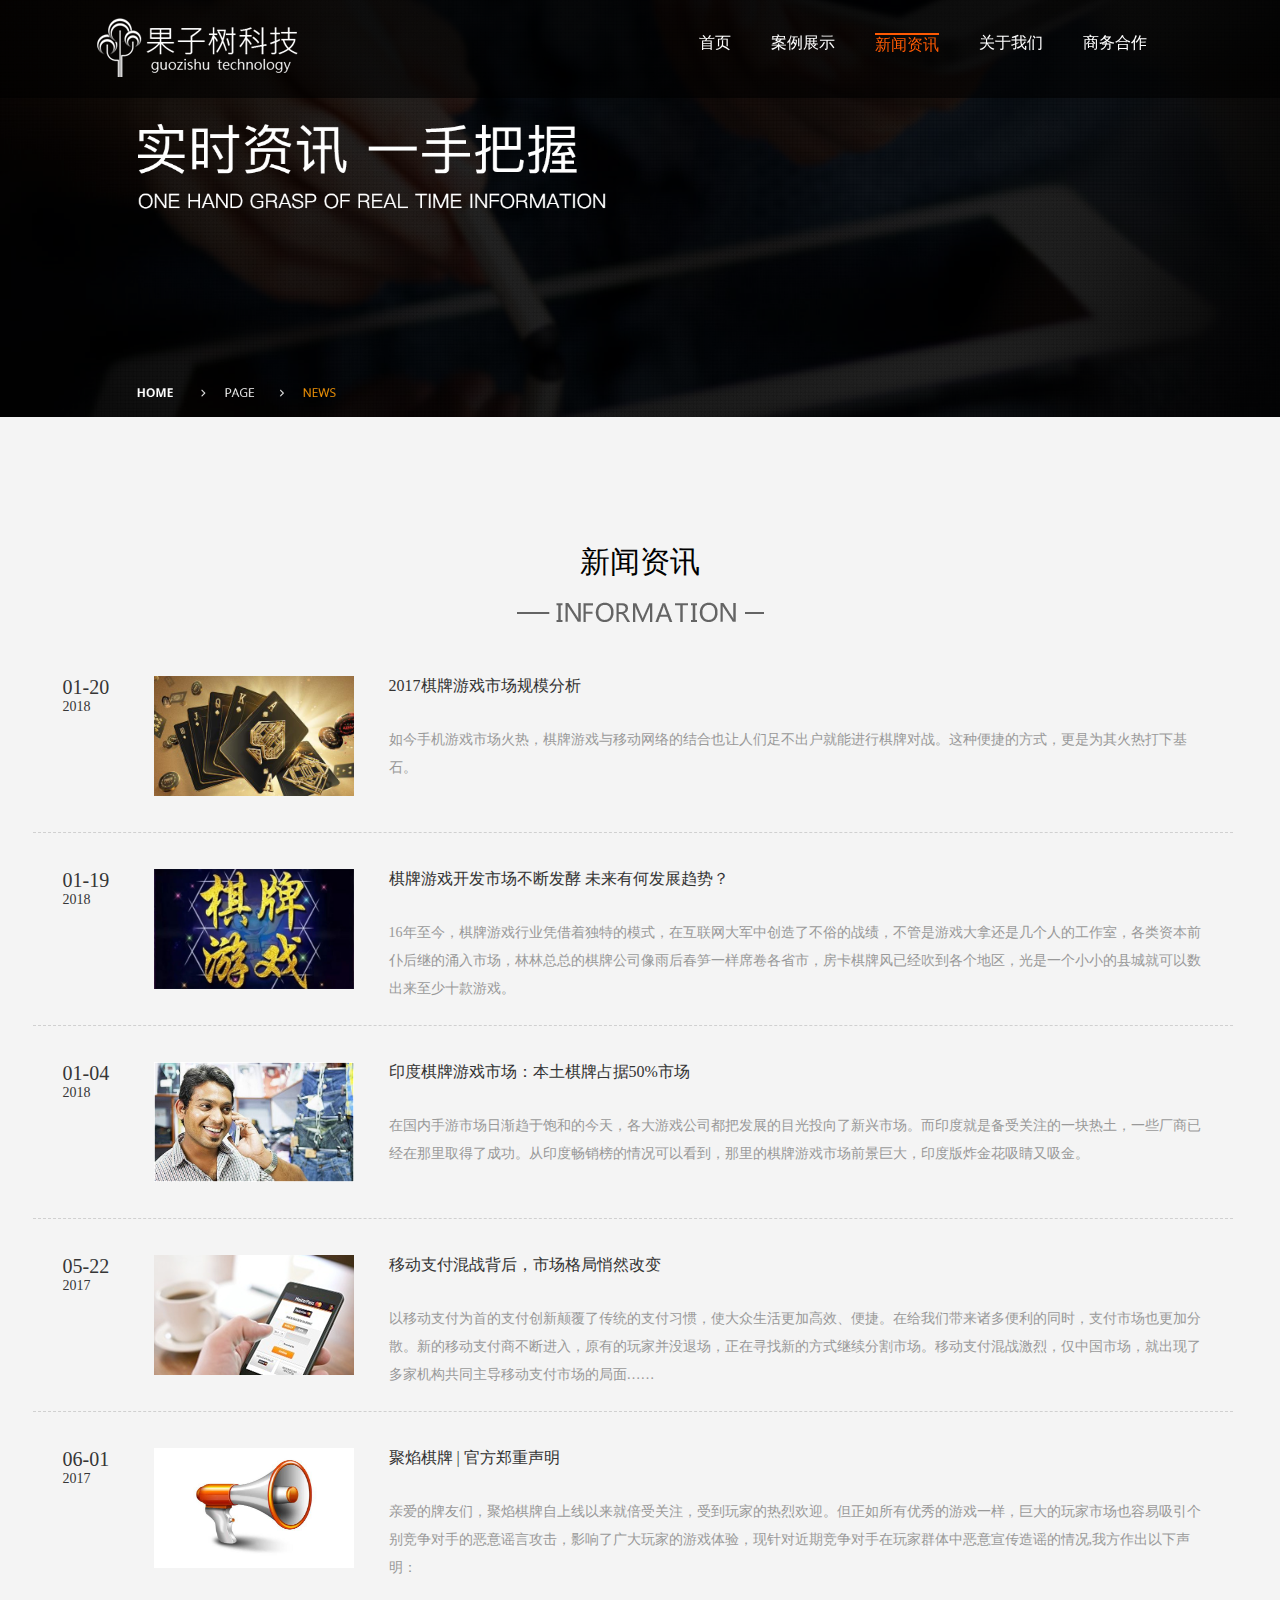
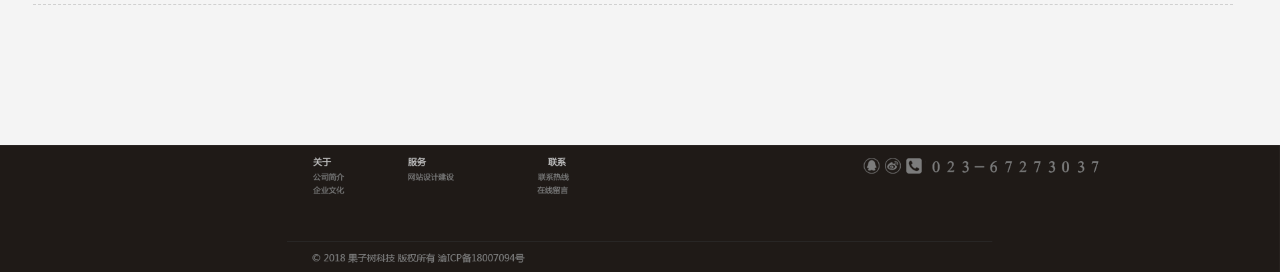
<file: news.html>
<!DOCTYPE html>
<html>
	<head>
		<meta charset="utf-8" />
		<meta name="viewport" content="width=device-width, initial-scale=1, minimum-scale=1, maximum-scale=1">
		<link href="css/base.css" rel="stylesheet" type="text/css">
    	<link href="css/main.css" rel="stylesheet" type="text/css">
    	<link rel="icon" href="img/logo_icon.ico" type="img/x-ico" />
		<script src="js/jquery-1.10.2.min.js"></script>
		
		<title>聚焰科技-新闻资讯</title>
		<script type="text/javascript" src="js/main.js"></script>
		<script type="text/javascript" src="js/jquery.mousewheel.js"></script>
		
	</head>
	<body>
		<!--导航-->
		<div class="header wrap clearfix">
			<a href="index.html" class="logo fl" title="logo"></a>
			<ul class="nav fr clearfix">
			    <li >
			        <a href="index.html">首页</a>
			    </li>
			    <li >
		            <a href="anlizhanshi.html">案例展示</a>
		        </li>
		        <li class="on">
		            <a href="news.html">新闻资讯</a>
		        </li>
		        <li >
		            <a href="about.html">关于我们</a>
		        </li>
		        <li >
		            <a href="business.html">商务合作</a>
		        </li>
		    </ul>
	   </div>
		<div >
			<div class="other-banner" style="background-image:url(img/pagenews/news_banner_01.png)"></div>
		</div>
		<div class="page-style1 news_list">
			<div class="page-style1-bg">
				<div class="page_title">新闻资讯</div>
				<div class="page_f_title" style="background-image:url(img/pagenews/news_f_title.png)"></div>
				<div class="page_con_news" style=" width:1215px;">
					<div class="page_news_elm" style="padding: 36px 30px;">
						<div class="page_news_date">
							<div style="font-size: 20px;">01-20</div>
							<div style="font-size: 14px;">2018</div>
						</div>
						<div class="page_news_pg" style="background-image: url(img/pagenews/news_pg_05.png); background-size: 200px 120px;"></div>
						<div class="page_news_arti">
							<div class="page_news_arti_title">2017棋牌游戏市场规模分析</div>
							<div class="page_news_arti_main">如今手机游戏市场火热，棋牌游戏与移动网络的结合也让人们足不出户就能进行棋牌对战。这种便捷的方式，更是为其火热打下基石。</div>
						</div>
					</div>
					<div class="page_news_elm" style="padding: 36px 30px;">
						<div class="page_news_date">
							<div style="font-size: 20px;">01-19</div>
							<div style="font-size: 14px;">2018</div>
						</div>
						<div class="page_news_pg" style="background-image: url(img/pagenews/news_pg_04.png); background-size: 200px 120px;"></div>
						<div class="page_news_arti">
							<div class="page_news_arti_title">棋牌游戏开发市场不断发酵 未来有何发展趋势？</div>
							<div class="page_news_arti_main">16年至今，棋牌游戏行业凭借着独特的模式，在互联网大军中创造了不俗的战绩，不管是游戏大拿还是几个人的工作室，各类资本前仆后继的涌入市场，林林总总的棋牌公司像雨后春笋一样席卷各省市，房卡棋牌风已经吹到各个地区，光是一个小小的县城就可以数出来至少十款游戏。</div>
						</div>
					</div>
					<div class="page_news_elm" style="padding: 36px 30px;">
						<div class="page_news_date">
							<div style="font-size: 20px;">01-04</div>
							<div style="font-size: 14px;">2018</div>
						</div>
						<div class="page_news_pg" style="background-image: url(img/pagenews/news_pg_01.png); background-size: 200px 120px;"></div>
						<div class="page_news_arti">
							<div class="page_news_arti_title">印度棋牌游戏市场：本土棋牌占据50%市场</div>
							<div class="page_news_arti_main">在国内手游市场日渐趋于饱和的今天，各大游戏公司都把发展的目光投向了新兴市场。而印度就是备受关注的一块热土，一些厂商已经在那里取得了成功。从印度畅销榜的情况可以看到，那里的棋牌游戏市场前景巨大，印度版炸金花吸睛又吸金。</div>
						</div>
					</div>
					<div class="page_news_elm" style="padding: 36px 30px;">
						<div class="page_news_date">
							<div style="font-size: 20px;">05-22</div>
							<div style="font-size: 14px;">2017</div>
						</div>
						<div class="page_news_pg" style="background-image: url(img/pagenews/news_pg_02.png);"></div>
						<div class="page_news_arti">
							<div class="page_news_arti_title">移动支付混战背后，市场格局悄然改变</div>
							<div class="page_news_arti_main">以移动支付为首的支付创新颠覆了传统的支付习惯，使大众生活更加高效、便捷。在给我们带来诸多便利的同时，支付市场也更加分散。新的移动支付商不断进入，原有的玩家并没退场，正在寻找新的方式继续分割市场。移动支付混战激烈，仅中国市场，就出现了多家机构共同主导移动支付市场的局面……</div>
						</div>
					</div>
					<div class="page_news_elm" style="padding: 36px 30px;">
						<div class="page_news_date">
							<div style="font-size: 20px;">06-01</div>
							<div style="font-size: 14px;">2017</div>
						</div>
						<div class="page_news_pg" style="background-image: url(img/pagenews/news_pg_03.png); background-size: 200px 120px;"></div>
						<div class="page_news_arti">
							<div class="page_news_arti_title">聚焰棋牌 | 官方郑重声明</div>
							<div class="page_news_arti_main">亲爱的牌友们，聚焰棋牌自上线以来就倍受关注，受到玩家的热烈欢迎。但正如所有优秀的游戏一样，巨大的玩家市场也容易吸引个别竞争对手的恶意谣言攻击，影响了广大玩家的游戏体验，现针对近期竞争对手在玩家群体中恶意宣传造谣的情况,我方作出以下声明：</div>
						</div>
					</div>
				</div>
			</div>
		</div>
		<div class="page-style1 news_detail" style="height: 939px; display: none;">
			<div class="btn-back">
	    		<div class="btn-back-b" style="background-size: 29px 26px;">
	    		</div>
		   </div>
		   <div class="page_news_detail">
				<div class="page_news_detail_title">2017棋牌游戏市场规模分析</div>
				<div class="page_news_detail_date">发布时间：2018-01-20&nbsp;浏览次数：101次</div>
				<div class="page_news_detail_art">
					<div class="page_news_detail_art_part1" style="height: 240px;">
						<!--<div class="page_news_detail_art_part1_bg" style="background-image: url(img/pagenews/news_detail_pg_01.png);"></div>-->
						<div class="page_news_detail_art_part1_1" style="width: 1040px; height: 120px;">如今手机游戏市场火热，棋牌游戏与移动网络的结合也让人们足不出户就能进行棋牌对战。这种便捷的方式，更是为其火热打下基石。近日，速途研究院发布的一组数据显示，2016年棋牌游戏市场规模为59亿元，用户规模接近2.6亿人。随着移动端棋牌游戏的普及，用户数量增长，市场规模增速也将保持在一个稳定上升的水平，预计2017年将达到83亿元。</div>
						<!--<div class="page_news_detail_art_part1_2" style="width: 1040px; text-indent: 0px;">聚焰棋牌是否是赌博平台？</div>-->
						<div class="page_news_detail_art_part1_1" style="width: 1040px; height: 80px;"> 棋牌游戏在中国保有大量用户，棋牌文化又是中国传统文化的重要组成部分，为棋牌游戏市场奠定扎实的基础，加之游戏玩法逐渐丰富多样，为该市场赋予强大的生命力。数据显示2016年棋牌游戏市场规模为59亿元，随着移动端棋牌游戏的普及，用户数量增长，市场规模增速也将保持在一个稳定上升的水平，预计2017年将达到83亿元。</div>
					</div>
					<div class="page_news_detail_art_part2">
						<div class="page_news_detail_art_part2_1"> 调查数据显示，在玩家每周游戏时长分布方面，处于5h-10h和11h-15h的占比较多，分别为36%和33%，其中每天游戏时长在1h的玩家较多，这与棋牌游戏单轮游戏时长有着直接关联;仅有8%的玩家每周游戏时长在15h以上。移动端棋牌游戏一改传统棋牌游戏场所灵活性差的痛点，无论是在通勤路上还是日常休息休闲时间都能参与其中。</div>
						<br />
						<div class="page_news_detail_art_part2_1">随着网络棋牌游戏的发展，2016以来地方性棋牌游戏出现了爆发式的增长。从去年到今年，地方棋牌游戏是非常的火爆，连朋友圈微信群都是各种刷屏。而根据预测，到了2018年，这个数据有望突破100大关。2018年，棋牌游戏或将迎来新一轮的爆发，许多棋牌游戏公司将会涌现出来，但不是每一家都能做好。因为单纯复制会给企业和用户埋下了定时炸弹，棋牌游戏的安全技术是有壁垒的。技术问题、产品问题和推广问题将成为棋牌游戏公司难以逾越的障碍。</div>
					</div>
				</div>
			</div>
		   <div class="page_news_detail">
				<div class="page_news_detail_title">棋牌游戏开发市场不断发酵 未来有何发展趋势？</div>
				<div class="page_news_detail_date">发布时间：2018-01-19&nbsp;浏览次数：48次</div>
				<div class="page_news_detail_art">
					<div class="page_news_detail_art_part1" style="height: 240px;">
						<!--<div class="page_news_detail_art_part1_bg" style="background-image: url(img/pagenews/news_detail_pg_01.png);"></div>-->
						<div class="page_news_detail_art_part1_1" style="width: 1040px; height: 80px;">16年至今，棋牌游戏行业凭借着独特的模式，在互联网大军中创造了不俗的战绩，不管是游戏大拿还是几个人的工作室，各类资本前仆后继的涌入市场，林林总总的棋牌公司像雨后春笋一样席卷各省市，房卡棋牌风已经吹到各个地区，光是一个小小的县城就可以数出来至少十款游戏。</div>
						<!--<div class="page_news_detail_art_part1_2" style="width: 1040px; text-indent: 0px;">聚焰棋牌是否是赌博平台？</div>-->
						<div class="page_news_detail_art_part1_1" style="width: 1040px; height: 120px;"> 可以说棋牌游戏就像是沉寂的火山，凭借用户基础广泛、付费意愿高，利用单位游戏对局的时间抓住了现在年轻人碎片化的休闲娱乐方式。加之房卡棋牌的诞生，直接引爆了这座火山，促使社交和棋牌娱乐两个元素的新市场发酵。<br /> &nbsp;&nbsp;&nbsp;&nbsp;随着移动端的广泛应用和普及,智能机基本上都是人手一部。而线上棋牌游戏则很好利用了大家碎片化时间，将大家整合在一起，而随着VR技术的发展，未来可以实现不同地区，面对面开局的设想。即利用VR技术的虚拟现实的特点，让人们实现面对面即可游戏的设想。</div>
					</div>
					<div class="page_news_detail_art_part2">
						<div class="page_news_detail_art_part2_1"> 近日，由中国音数协游戏工委（GPC）、伽马数据（CNG）、国际数据公司（IDC）联合发布了《2017年中国游戏产业报告》。报告数据表明，2017 年，中国棋牌游戏市场实际销售收入达 145.1 亿元，同比增长 107.4%。随着移动通信技术发展，客户端棋牌游戏用户大量向移动端迁移，移动棋牌游戏市场规模加速上升。除此之外，截止目前，中国棋牌游戏用户规模已达 2.79 亿人，同比增长8.1%。受房卡模式带动，棋牌游戏迎来了用户的快速增长。其主要是因为房卡模式依托于真实的社交关系链传播，激活了线下棋牌爱好者，借助移动互联网的高普及度与碎片化特征，实现了用户从线下到线上的转移。</div>
						<br />
						<div class="page_news_detail_art_part2_1">总的来说，棋牌游戏的发展趋势是积极整体向上的,棋牌游戏的发展空间还很大, 尤其是地方棋牌的爆发，为整个棋牌市场带来了更多新鲜血液，需要越来越多的人去开发和挖掘这一块领域。</div>
					</div>
				</div>
			</div>
		   <div class="page_news_detail">
				<div class="page_news_detail_title">印度棋牌游戏市场：本土棋牌占据50%市场</div>
				<div class="page_news_detail_date">发布时间：2018-01-04&nbsp;浏览次数：24次</div>
				<div class="page_news_detail_art">
					<div class="page_news_detail_art_part1" style="height: 240px;">
						<!--<div class="page_news_detail_art_part1_bg" style="background-image: url(img/pagenews/news_detail_pg_01.png);"></div>-->
						<div class="page_news_detail_art_part1_1" style="width: 1040px; height: 80px;">在国内手游市场日渐趋于饱和的今天，各大游戏公司都把发展的目光投向了新兴市场。而印度就是备受关注的一块热土，一些厂商已经在那里取得了成功。从Teebik发布的2017H1印度畅销榜的情况可以看到，那里的棋牌游戏市场前景巨大，印度版炸金花吸睛又吸金。</div>
						<!--<div class="page_news_detail_art_part1_2" style="width: 1040px; text-indent: 0px;">聚焰棋牌是否是赌博平台？</div>-->
						<div class="page_news_detail_art_part1_1" style="width: 1040px; height: 120px;"> 印度本土专注棋牌游戏的大牛Octro旗下《Teen Patti》上半年凭借2次月度畅销亚军、4次月度畅销冠军的总成绩将《部落战争》拉下冠军神坛，一举折冠，《Teen Patti》目前玩家已突破4000万，DAU达到350万，在印度畅销榜单前列活跃长达5年之久，在当地已拥有绝对数量的忠实玩家，其开发商Octro也凭借该游戏的卓越表现连续3年成为印度收入最高的手游公司。<br /> &nbsp;&nbsp;&nbsp;&nbsp;印度是全球钟情棋牌游戏的国家之一，棋牌游戏也一直是印度手游市场增长的主要动力，作为一个尊重传统文化的国家，博彩一直是其文化和历史的一部分，印度玩家迷恋棋牌游戏除过其文化相关性外，这些游戏中的社交功使得玩家即便没有赌注或不会赢真钱，也愿意通过这个游戏联络与亲朋好友的感情。</div>
					</div>
					<div class="page_news_detail_art_part2">
						<div class="page_news_detail_art_part2_1"> 印度市场上的棋牌游戏超过50%来自本土，其余则来自俄罗斯、美国等国家，中国棋牌游戏近年在印度表现拔群超的也不过3款。相较去年同期，TOP100中的棋牌游戏数量出现较明显下降。从16款降到9款，其中印度本土游戏数量就减了一大半。印度本土棋牌类游戏同质化严重，众多产品在时间的考验下优胜劣汰，而明星产品则高寿霸榜。</div>
						<br />
						<div class="page_news_detail_art_part2_1">在这场竞争中，对于中国棋牌游戏，IGG旗下《Texas Hold Em Poker Deluxe》从16年到17年在畅销榜单排名也从TOP100降到200名开外，而Droid Hen发行的《德州扑克达人》则表现坚挺，从12年进入印度市场以来，除过前期市场摸索阶段外，基本都位居畅销榜单TOP50内，成绩可圈可点，不过印度棋牌市场虽好，但本土游戏实力强劲，只有契合本土玩家喜好的精品或许才有同本土明星产品PK的资本。</div>
					</div>
				</div>
			</div>
			<div class="page_news_detail">
				<div class="page_news_detail_title">移动支付混战背后，市场格局悄然改变</div>
				<div class="page_news_detail_date">发布时间：2016-12-8&nbsp;浏览次数：284次</div>
				<div class="page_news_detail_art">
					<div class="page_news_detail_art_part1">
						<div class="page_news_detail_art_part1_bg" style="background-image: url(img/pagenews/news_detail_pg_01.png);"></div>
						<div class="page_news_detail_art_part1_1">以移动支付为首的支付创新颠覆了传统的支付习惯，使大众生活更加高效、便捷。在给我们带来诸多便利的同时，支付市场也更加分散。新的移动支付商不断进入，原有的玩家并没退场，正在寻找新的方式继续分割市场。移动支付混战激烈，仅中国市场，就出现了多家机构共同主导移动支付市场的局面，包括支付宝、银行卡、银联在线、微信支付、京东支付、百度支付、苹果支付等等。随着移动支付市场竞争加剧，市场结构也在不经意间悄然转变。</div>
						<div class="page_news_detail_art_part1_2" style="text-indent: 0px;">支付技术不断发展，打破固有支付结构</div>
						<div class="page_news_detail_art_part1_1">       移动支付技术和各种分析算法的不断发展，打破了原有的行业支付结构。在哪里购物和消费，使用什么方式支付，成为行业竞争的焦点，并且被深度挖掘。全球各国在支付等金融技术上的投资不断增加。据不完全统计，自2008年以来，全球金融技术投资总额呈现每年三倍的增速，2013年约为29.7亿美元，到2020年其投资总额大约能增加至200亿美元以上。</div>
					</div>
					<div class="page_news_detail_art_part2">
						<div class="page_news_detail_art_part2_1"> 移动支付技术和各种分析算法的不断发展，打破了原有的行业支付结构。在哪里购物和消费，使用什么方式支付，成为行业竞争的焦点，并且被深度挖掘。全球各国在支付等金融技术上的投资不断增加。据不完全统计，自2008年以来，全球金融技术投资总额呈现每年三倍的增速，2013年约为29.7亿美元，到2020年其投资总额大约能增加至200亿美元以上。从硬件来看，智能手机成为承载移动支付技术的主体，其他移动支付工具出现了智能手环等智能穿戴设备，但目前市场份额有限。从软件上看，近场支付、生物特征识别技术(包括DNA、指纹、声音、面部特征、静脉识别等)等成为重要的移动支付安全技术。</div>
						<br />
						<div class="page_news_detail_art_part2_1">移动支付技术和各种分析算法的不断发展，打破了原有的行业支付结构。在哪里购物和消费，使用什么方式支付，成为行业竞争的焦点，并且被深度挖掘。全球各国在支付等金融技术上的投资不断增加。据不完全统计，自2008年以来，全球金融技术投资总额呈现每年三倍的增速，2013年约为29.7亿美元，到2020年其投资总额大约能增加至200亿美元以上。从硬件来看，智能手机成为承载移动支付技术的主体，其他移动支付工具出现了智能手环等智能穿戴设备，但目前市场份额有限。从软件上看，近场支付、生物特征识别技术(包括DNA、指纹、声音、面部特征、静脉识别等)等成为重要的移动支付安全技术。</div>
					</div>
				</div>
			</div>
			<div class="page_news_detail">
				<div class="page_news_detail_title">聚焰棋牌 | 官方郑重声明</div>
				<div class="page_news_detail_date">发布时间：2017-06-01&nbsp;浏览次数：284次</div>
				<div class="page_news_detail_art">
					<div class="page_news_detail_art_part1" style="height: 240px;">
						<!--<div class="page_news_detail_art_part1_bg" style="background-image: url(img/pagenews/news_detail_pg_01.png);"></div>-->
						<div class="page_news_detail_art_part1_1" style="width: 1040px; height: 120px;">聚焰棋牌一直致力于为玩家打造公平公正的休闲娱乐平台，在此承诺，本平台绝无外挂。任何人若在平台发现外挂，并提供真实证据，平台给予一定的现金奖励。对于恶意诋毁平台的行为，公司必将追究其法律责任。聚焰棋牌秉承公平公正、诚信经营的理念，致力于优化服务、提高玩家体验，平台以信誉担保房卡全真人匹配，绝无机器人和外挂。跟熟人单独建房游戏，规则透明，输赢有据。同时保证，所有发牌均为随机，平台势在为您打造最贴近生活的游戏体验！</div>
						<div class="page_news_detail_art_part1_2" style="width: 1040px; text-indent: 0px;">聚焰棋牌是否是赌博平台？</div>
						<div class="page_news_detail_art_part1_1" style="width: 1040px; height: 120px;"> 聚焰棋牌作为一款休闲娱乐手游，禁止任何利用本平台进行赌博的行为，并严禁私下虚拟货币买卖行为。撩起打的情况在现实生活中也时有发生，无法完全杜绝。本平台尽全力为各位玩家提供公平公正的娱乐环境。建议玩家可放心跟熟人玩游戏。撩起打的玩家一旦被举报，若情况属实，平台将对情节严重者进行封号处理。</div>
					</div>
					<div class="page_news_detail_art_part2">
						<div class="page_news_detail_art_part2_1"> 为保证良好的游戏体验，请选择信号及网络稳定的地方进行游戏，游戏过程中避免频繁的切屏操作，将短信、微信消息弹窗提示关闭，以免人为造成卡顿或显示错误等问题。</div>
						<br />
						<div class="page_news_detail_art_part2_1">最后,聚焰棋牌_热血斗牛_斗地主作为一款优秀的休闲棋牌手游大作，已经在目前休闲棋牌类游戏中占据了鳌头位置，我们决不允许任何人通过任何方式来破坏属于你我的一片净土。在今后抵制恶性竞争的道路上，也许会有重重困难和阻力，需要我们付出心血和努力，但公司愿意以此为代价，换来一个公平、稳定、纯洁的游戏世界。同时也希望广大玩家和我们一起同心协力，共同抵制恶意谣言！</div>
					</div>
				</div>
			</div>
			
		</div>
		<div class="page-style1" >
	    	<div style="width: 100%;">
	    		<img style="width: 100%;" src="img/contactus/contact_down.png" />
	    	</div>
		</div>
		
	</body>
	<script type="text/javascript">
		var idx = $(".page_news_elm").length;
		$(".page-style1 news_list").css("height",223 + idx*221 + "px");
		$(".page-style1-bg").css("height",223 + idx*221 + "px");
	</script>
</html>
</file>
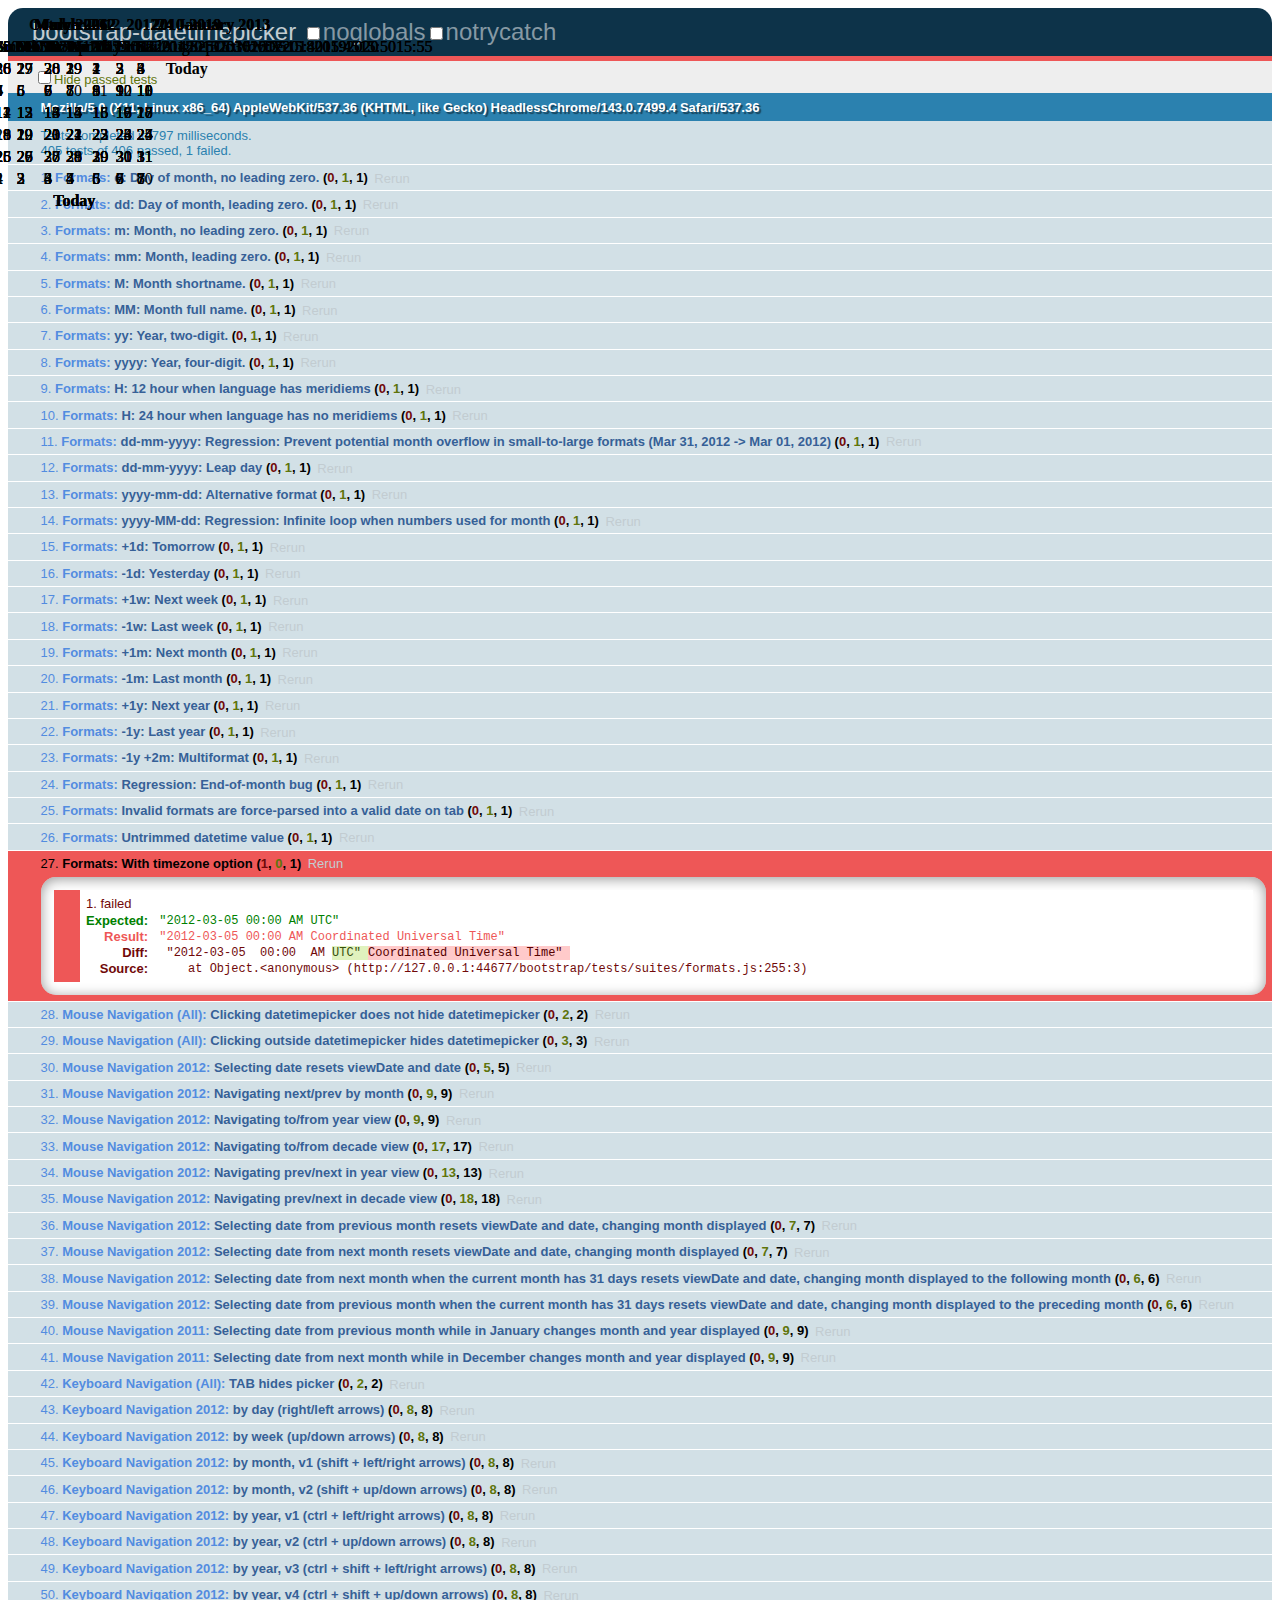
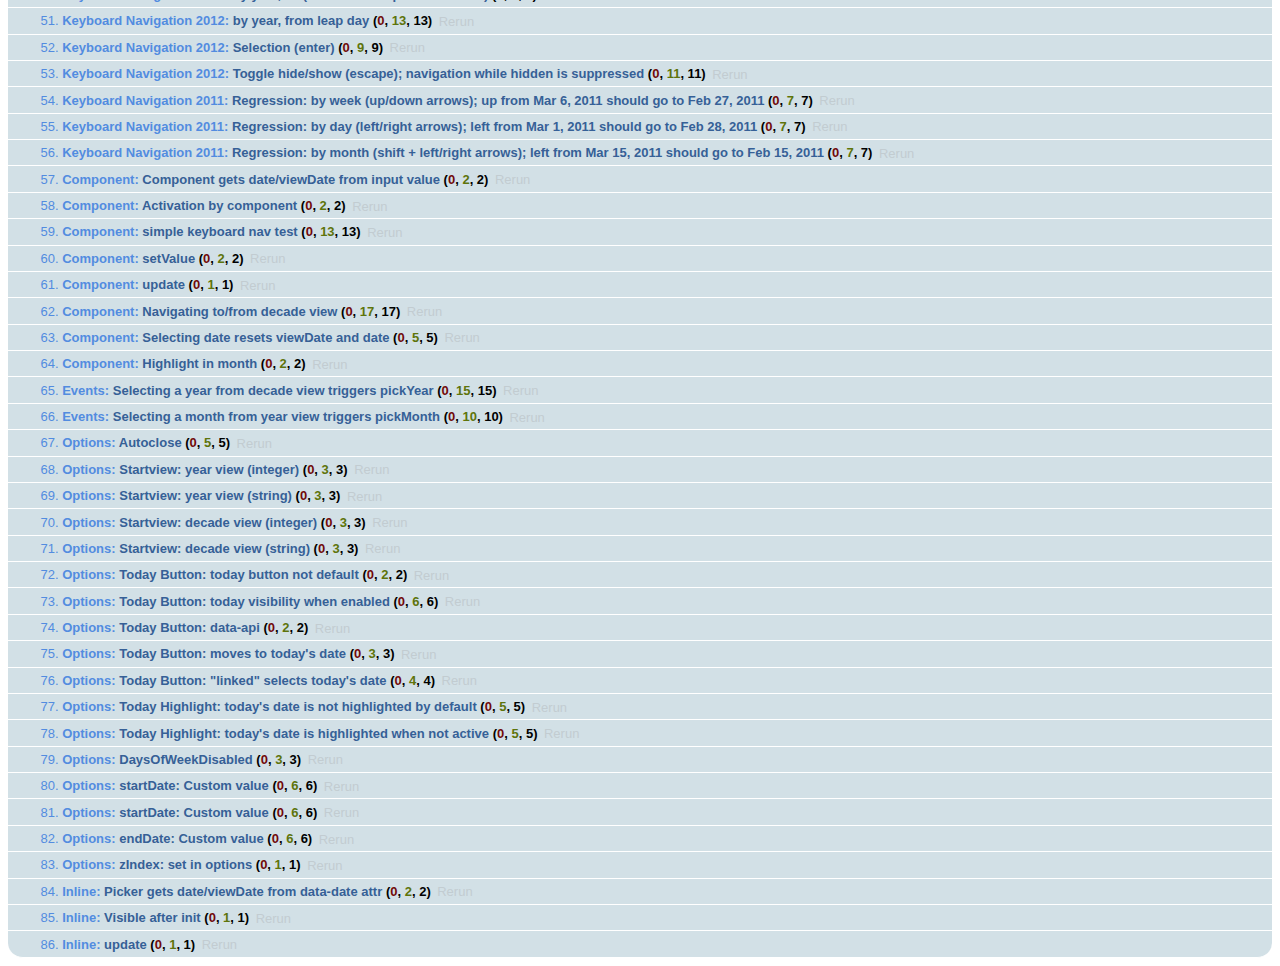
<file: bootstrap/tests/tests.html>
<!DOCTYPE html>
<html>
    <head>
        <link rel="stylesheet" href="assets/qunit.css" />
        <script src="assets/qunit.js"></script>
        <script src="assets/qunit-logging.js"></script> <!-- console.log for test failures -->
        <script src="assets/coverage.js"></script>
        <script src="assets/jquery-1.7.1.min.js"></script>
        <script src="../js/bootstrap-datetimepicker.js"></script>

        <style>
            .datetimepicker {
                /* Appended to body, abs-pos off the page */
                position: absolute;
                display: none;
                top: -9999em;
                left: -9999em;
            }
        </style>

        <!-- Utilities -->
        <script src="assets/utils.js"></script>
        <script src="assets/mock.js"></script>

        <!-- Test suites -->
        <script src="suites/formats.js"></script>
        <script src="suites/mouse_navigation/all.js"></script>
        <script src="suites/mouse_navigation/2012.js"></script>
        <script src="suites/mouse_navigation/2011.js"></script>
        <script src="suites/keyboard_navigation/all.js"></script>
        <script src="suites/keyboard_navigation/2012.js"></script>
        <script src="suites/keyboard_navigation/2011.js"></script>
        <script src="suites/component.js"></script>
        <script src="suites/events.js"></script>
        <script src="suites/options.js"></script>
        <script src="suites/inline.js"></script>
    </head>
    <body>
        <h1 id="qunit-header">bootstrap-datetimepicker</h1>
        <h2 id="qunit-banner"></h2>
        <div id="qunit-testrunner-toolbar"></div>
        <h2 id="qunit-userAgent"></h2>
        <ol id="qunit-tests"></ol>
        <div id="qunit-fixture"></div>
    </body>
</html>
</file>
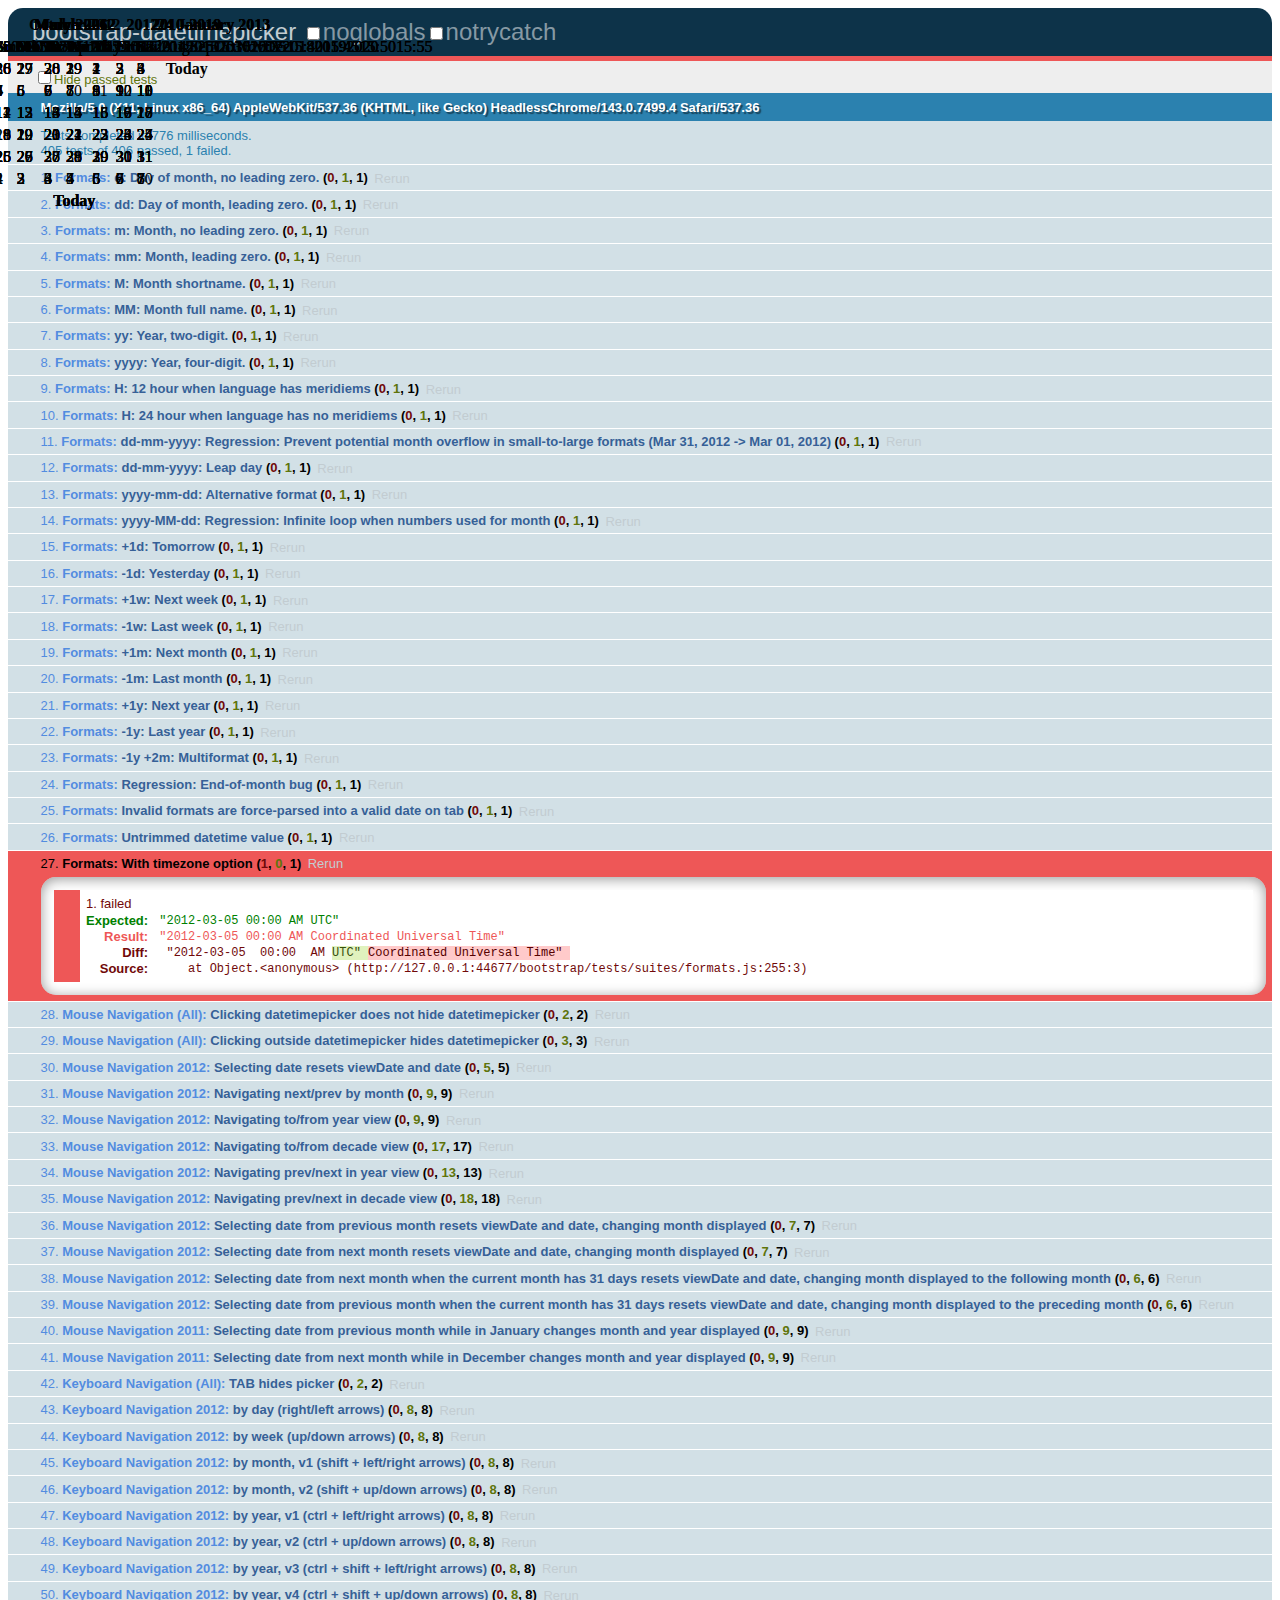
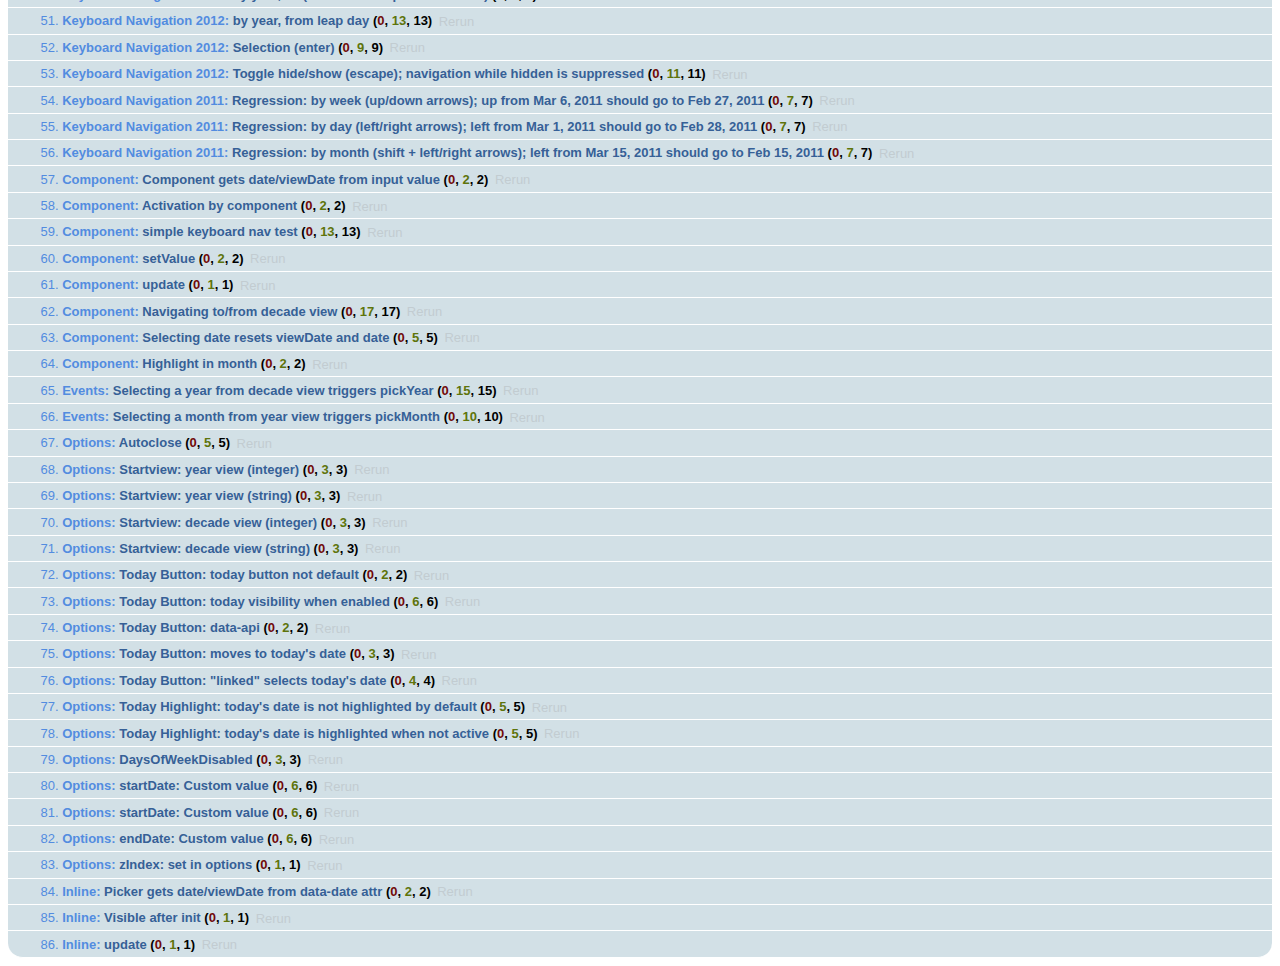
<file: bootstrap/tests/tests.min.html>
<!DOCTYPE html>
<html>
    <head>
        <link rel="stylesheet" href="assets/qunit.css" />
        <script src="assets/qunit.js"></script>
        <script src="assets/qunit-logging.js"></script> <!-- console.log for test failures -->
        <script src="assets/coverage.js"></script>
        <script src="assets/jquery-1.7.1.min.js"></script>
        <script src="../js/bootstrap-datetimepicker.min.js"></script>

        <style>
            .datetimepicker {
                /* Appended to body, abs-pos off the page */
                position: absolute;
                display: none;
                top: -9999em;
                left: -9999em;
            }
        </style>

        <!-- Utilities -->
        <script src="assets/utils.js"></script>
        <script src="assets/mock.js"></script>

        <!-- Test suites -->
        <script src="suites/formats.js"></script>
        <script src="suites/mouse_navigation/all.js"></script>
        <script src="suites/mouse_navigation/2012.js"></script>
        <script src="suites/mouse_navigation/2011.js"></script>
        <script src="suites/keyboard_navigation/all.js"></script>
        <script src="suites/keyboard_navigation/2012.js"></script>
        <script src="suites/keyboard_navigation/2011.js"></script>
        <script src="suites/component.js"></script>
        <script src="suites/events.js"></script>
        <script src="suites/options.js"></script>
        <script src="suites/inline.js"></script>
    </head>
    <body>
        <h1 id="qunit-header">bootstrap-datetimepicker</h1>
        <h2 id="qunit-banner"></h2>
        <div id="qunit-testrunner-toolbar"></div>
        <h2 id="qunit-userAgent"></h2>
        <ol id="qunit-tests"></ol>
        <div id="qunit-fixture"></div>
    </body>
</html>
</file>
<file: css/base.css>
@charset "utf-8";
*{margin:0px;padding:0px;}
html {font-size:62.5%;}
body {font-family:"Microsoft YaHei";margin:0 auto;background:#f4f4f4;font-size: 14px;background: #fff;}
h1, h2, h3, h4, h5, h6 {font-weight: normal;}
form {display:inline;}
ul, ol {list-style:none;}
a {text-decoration:none;color: #666;outline:none;border:0px;}
img {vertical-align: middle;border:0;-ms-interpolation-mode:bicubic;outline:none;}
button, input, select, textarea {vertical-align:middle;outline:none;border:0px;font:14px "Microsoft YaHei",\5b8b\4f53;}
button {box-shadow: none;}
textarea {resize: none;}
button, input[type="button"], input[type="reset"], input[type="submit"] {cursor:pointer;}
input:focus:-moz-placeholder, input:focus::-webkit-input-placeholder {color:transparent;}
button::-moz-focus-inner, input::-moz-focus-inner {padding:0;border:0;}
i{font-style: normal;}
em {font-style:normal;}
.clearfix:after {content:"";display:block;height:0;clear:both;}
.clearfix {zoom:1;}
.fl {float:left;}
.fr {float:right;}
.wrap{width: 1055px;margin:0px auto;}
.body-gray{background: #efefef;}


/*头部*/
.header{ width:100%;height: 98px;position: fixed;top: 0px; background-image: url(../img/daohang_bg_01.png); z-index: 10000;}
.logo{display: block;background: url(../img/logo_03.png) no-repeat left center;width: 282px;height: 77px; margin-left: 7%;}
.nav{padding-top: 33px;overflow: hidden; margin-right:300px;}
.nav li{padding-left:60px;float: left;}
.nav a{ display: inline-block;font-size: 16px;color: white;padding-bottom: 2px;}
.nav a:hover,.nav li.on a{border-top:2px solid  #ff5a03;color: #ff5a03;}
.head-btn{position: absolute;right: 0px;top: 10px;}
.head-btn .dbtn{color: #2c2c2c;margin-left:18px;}
.head-btn .dbtn:hover{color: #ff5a03;}

/*背景banner*/
.body-bg{ width: 100%; height: 959px;position: fixed;left: 0px;}
/*按钮*/
.btn{height: 28px;width: 98px;border:1px solid #ff5800;border-radius: 5px;text-align: center;display: inline-block;line-height: 28px;color: #ff5800;}
.btn:hover{color: #333;border-color: #333;}
.btn-sel{background: url(../images/bg4.png) repeat;height: 62px;width: 152px;display: block;text-align: center;color: #fff;font-size: 30px;line-height: 62px;}


/*底部*/
.footer{height: 170px;width: 100%;min-width: 1055px;background: #1f1a17;overflow: hidden;}
.footer .ftop{height: 106px;padding-top: 9px;overflow: hidden;}
.footer .fbot{height: 50px;line-height: 50px;border-top: 1px solid #2e2e2e;padding-right: 90px;}
.footer .fbot p{color: #666;font-size: 12px;}
.footer-icon{padding-left: 3px;}
.footer-icon li{float: left;padding-right: 22px;}
.footer-icon .icon{width: 24px;height: 24px;display: inline-block;vertical-align: middle;}
.footer-icon .icon1{background: url(../images/icon-qq.png) no-repeat;}
.footer-icon .icon2{background: url(../images/icon-wx.png) no-repeat;}
.footer-icon .icon3{background: url(../images/icon-phone.png) no-repeat;margin-right: 4px;}
.footer-icon .lphone{color: #7c7c7c;}
.footer-ew .dwx{padding:7px 0px 0px 54px;}
.footer-ew .dwx img{width: 85px;height: 85px;}
.footer-lst{}
.footer-pct{padding-top: 14px;padding-bottom: 28px;}
.footer-pct a{color: #7c7c7c;margin-right:15px;}
.footer-pct a:hover{color:#ff5800;}


/*分页*/
.pagelist{text-align: center;}
.pagelist a{display: inline-block;width: 35px;height: 35px;background: #eee;border:1px solid #eee;text-align: center;line-height: 35px;color: #666;vertical-align: middle;margin:0px 3px;}
.pagelist a:hover{background: #fff;border-color: #ff5800;color: #ff5800;}
</file>
<file: css/main.css>
/*box*/

.box {
	width: 100%;
	height: 955px;
	overflow: hidden;
}


/*首页*/

.idx-slider {
	position: relative;
	width: 100%;
	height: 39px;
	top: -550px;
}

.idx-slider .idx-btn {
	width: 40px;
	height: 39px;
}

.idx-slider .idx-btn:hover {
	background: rgba(255, 255, 255, .5);
}


/*banner*/

.elm-win {
	background-size: 1920px 1064px;
	background-repeat: no-repeat;
	width: 1920px;
	height: 959px;
	overflow: hidden;
	position: relative;
}


/*切换banner*/

.body-bg {
	position: relative;
}

.body-bg-banner {
	/*position:absolute*/
	;
	background-size: 1920px 1064px;
	background-repeat: no-repeat;
	width: 100%;
	height: 959px;
	float: left;
	overflow: hidden;
}


/** 首页 - 我们的服务 **/

.idx-sver {
	width: 100%;
	height: 62px;
	position: absolute;
	top: 800px;
}


/**.idx-sver .bg{background:#b7b7b7 url(../images/bg1.jpg) no-repeat center;height: 345px;width: 100%;min-width: 1055px;}**/

.idx-sver-lst {
	width: 300px;
	height: 22px;
	margin: auto;
}

.idx-sver-lst li {
	width: 100px;
	height: 20px;
	float: left;
	text-align: center;
	overflow: hidden;
	transition: all .2s;
}


/*页面内容*/

.page_detail {
	width: 100%;
	height: 560px;
	margin-top: 20px;
}

.page_detail_anli_box {
	margin: auto;
	width: 1200px;
	height: 560px;
}

.page_title {
	margin: auto;
	width: 500px;
	height: 50px;
	line-height: 50px;
	text-align: center;
	font-size: 30px;
	padding-top: 120px;
}

.page_f_title {
	width: 247px;
	height: 33px;
	background-repeat: no-repeat;
	margin: 10px auto;
	text-align: center;
	font-size: 18px;
	font-family: "苹方";
	color: #4c4441;
}

.page_txt {
	width: 594px;
	height: 320px;
	font-family: "苹方";
	font-size: 18px;
	line-height: 31px;
	letter-spacing: 0px;
	margin-left: 544px;
	padding: 80px 0px;
}

.page_txt_para {
	text-indent: 36px;
}


/*关于我们*/

.aboutus-bg {
	width: 1584px;
	height: 494px;
	margin: auto;
	font: "黑体";
	background-image: url(../img/aboutus/au_bg_03.png);
	margin-top: 60px;
}

.about_title {
	width: 264px;
	height: 15px;
	background-image: url(../img/aboutus/aboutus_txt.png);
	background-repeat: no-repeat;
	margin-left: 780px;
	margin-top: 30px;
}

.about_f_title {
	width: 740px;
	height: 40px;
	font-size: 30px;
	line-height: 40px;
	margin-left: 780px;
	margin-top: 20px;
}

.about_txt {
	width: 500px;
	margin-left: 780px;
	font-size: 20px;
	color: #666666;
	margin-top: 100px;
	line-height: 30px;
	letter-spacing: 1px;
}


/*案例展示*/

.anli-list {
	width: 200px;
	height: 320px;
	float: left;
	margin-left: 50px;
	margin-top: 184px;
}

.anli_download {
	width: 200px;
	height: 384px;
	background-image: url(../img/anli/anli_download_07.png);
	display: none;
}


/*.anli-list:hover{color: white;}*/


/*.anli-list:hover .anli_txt_bg{background-image: url(../img/anli/anli_txtbg_02.png);}*/


/*.anli-list:hover .anli_list_bg .anli_download{display: block;}*/

.anli_text {
	width: 180px;
	height: 80px;
	font-size: 16px;
	padding: 0px 10px;
	line-height: 80px;
	text-align: center;
}

.anli_txt_bg {
	width: 200px;
	height: 136px;
}

.anli_more {
	width: 242px;
	height: 79px;
	background-image: url(../img/anli_more_07.png);
	margin: 10px auto;
}

.anli_more:hover {
	background-image: url(../img/anli_more_09.png);
}


/*联系我们*/

.contact_meth {
	width: 975px;
	height: 80px;
	margin: auto;
	margin-bottom: 20px;
}

.contact_meth_type {
	width: 325px;
	height: 70px;
	margin-top: 10px;
	float: left;
}

.contact_meth_icon {
	width: 70px;
	height: 70px;
	background-repeat: no-repeat;
	float: left;
}

.contact_meth_txt {
	float: left;
}

.contact_meth_title {
	font-size: 20px;
	padding: 0px 10px;
}

.contact_meth_cont {
	font-size: 14px;
	padding: 5px 10px;
}


/*底部切换*/

.btn-down {
	width: 100%;
	height: 48px;
	position: fixed;
	bottom: 0px;
	z-index: 999;
	margin-bottom: 20px;
}

.btn-down .btn-down-b {
	margin: auto;
	width: 48px;
	height: 48px;
	background-image: url(../img/btn_down_01.png);
}

.btn-down .btn-down-b:hover {
	background-image: url(../img/btn_down_02.png);
}


/*弹出框*/


/*.layer-fid{background:url(../images/bg2.png) repeat;position: fixed;left: 0px;top: 0px;width: 100%;height: 100%;z-index: 200;display: none;}
.layer-fixed{display: none;}
.win-tips{position: fixed;top: 50%;left: 50%;z-index: 300;margin-top: -120px;margin-left: -100px;}
.layer-fixed .icon-close{background: url(../images/icon-close1.png) no-repeat 10px;width: 90px;height: 90px;position: fixed;right: 0;top: 0px;z-index: 500;cursor: pointer;}*/


/*右侧导航*/

.nav-rgt {
	width: 50px;
	height: 255px;
	position: fixed;
	bottom: 100px;
	right: 0px;
	z-index: 999;
	/*transition: 0.2s ease-in 0s;*/
	background-image: url(../img/cbl_bg_03.png);
}

.nav-rgt-ul {}

.nav-rgt-ul li {
	width: 49px;
	height: 49px;
	cursor: pointer;
	position: relative;
	margin-top: 2px;
}

.nav-rgt-ul .icon-top {
	background: url(../images/icon-jt.png) no-repeat center;
	width: 55px;
	height: 55px;
	display: block;
}

.nav-rgt-ul li:hover {
	background: rgba(0, 0, 0, .2);
}


/*游戏下载*/


/*.page-cnt .page-game{ background: #b49b7f url(../images/bg11.jpg) no-repeat center; height:490px; width:100%; clear:both; }
*/


/*关于我们*/

.other-banner {
	width: 100%;
	height: 625px;
	background-repeat: no-repeat;
}

.page-style1 {
	width: 100%;
	background-color: #F4F4F4;
}

.page-style1-bg {
	margin: auto;
	height: 739px;
	background-repeat: no-repeat;
}

.page_con {
	width: 870px;
	height: 408px;
	margin: auto;
}

.page_con_news {
	width: 870px;
	height: 408px;
	margin: auto;
}

.page_con_elm {
	width: 270px;
	height: 408px;
	margin-top: 30px;
	margin-right: 30px;
	float: left;
}

.page_con_bg {
	width: 270px;
	height: 315px;
	background-size: 270px 315px;
}

.page_con_txt {
	width: 270px;
	height: 93px;
	font-size: 12px;
	color: white;
	background-color: #fd9a06;
}


/*新闻资讯*/

.page_news_elm {
	width: 1140px;
	height: 120px;
	border-bottom: #D0D0D0 1px dashed;
}

.page_news_date {
	width: 56px;
	height: 120px;
	color: #363636;
	margin-right: 35px;
	float: left;
}

.page_news_pg {
	width: 200px;
	height: 120px;
	margin-right: 35px;
	float: left;
}

.page_news_arti {
	width: 813px;
	height: 120px;
	float: left;
}

.page_news_arti_title {
	width: 813px;
	height: 16px;
	color: #333333;
	margin-bottom: 34px;
	font-size: 16px;
}

.page_news_arti_main {
	width: 813px;
	height: 70px;
	color: #999999;
	font-size: 14px;
	line-height: 28px;
}

.page_news_elm:hover {
	background-color: white;
}

.page_news_elm:hover .page_news_date {
	color: #ff7700;
}

.page_news_elm:hover .page_news_arti .page_news_arti_title {
	color: #ff7700;
}

.page_news_detail {
	width: 1040px;
	height: 939px;
	margin: auto;
	float: left;
	display: none;
}

.page_news_detail_title {
	width: 1040px;
	height: 22px;
	margin: auto;
	color: #00549f;
	font-size: 18px;
	padding-top: 60px;
	text-align: center;
}

.page_news_detail_date {
	width: 1040px;
	height: 14px;
	margin: auto;
	color: #999999;
	font-size: 12px;
	padding-top: 10px;
	text-align: center;
}

.page_news_detail_art {
	width: 1040px;
	height: 817px;
	color: #666666;
	border-top: #D0D0D0 1px solid;
	margin-top: 20px;
	line-height: 30px;
}

.page_news_detail_art_part1 {
	width: 1040px;
	height: 405px;
	padding: 30px 0px;
	border-bottom: #D0D0D0 1px dashed;
}

.page_news_detail_art_part2 {
	width: 1040px;
	height: 254px;
	/*padding: 30px 0px;*/
}

.page_news_detail_art_part1_bg {
	width: 548px;
	height: 405px;
	background-repeat: no-repeat;
	float: left;
	margin-right: 32px;
}

.page_news_detail_art_part1_1 {
	width: 448px;
	height: 210px;
	float: left;
	text-indent: 28px;
}

.page_news_detail_art_part1_2 {
	width: 448px;
	height: 40px;
	color: #FF5800;
	font-size: 16px;
	line-height: 40px;
	float: left;
	text-indent: 28px;
}

.page_news_detail_art_part2_1 {
	text-indent: 28px;
}

.btn-back {
	width: 29px;
	height: 26px;
	float: left;
	margin-left: 351px;
	margin-right: 60px;
	margin-top: 100px;
}

.btn-back:hover {
	opacity: 0.7
}

.btn-back .btn-back-b {
	width: 29px;
	height: 26px;
	background-image: url(../img/pagenews/back_icon.png);
}


/*案例页面*/


/*.page_news_con{width:1600px;height: 640px; background-color: white; margin:40px auto;}*/


/*案例页面*/

.page_anli_con {
	width: 100%;
	height: 640px;
	margin: 50px auto;
}

.page_anli_btnleft {
	width: 40px;
	height: 39px;
	background-image: url(../img/banner_qh_02.png);
	float: left;
	margin-left: 60px;
	margin-right: 60px;
	margin-top: 300px;
}

.page_anli_btnright {
	width: 40px;
	height: 39px;
	background-image: url(../img/banner_qh_01.png);
	float: left;
	margin-left: 60px;
	margin-top: 300px;
}

.page_anli_bodybox {
	width: 1600px;
	height: 640px;
	background-color: white;
	overflow: hidden;
	position: relative;
}

.page_anli_bodylist {
	width: 1600px;
	height: 640px;
	float: left;
	position: absolute;
}

.page_anli_bodylist_des {
	width: 525px;
	height: 210px;
	margin: 215px 45px;
	float: left;
}

.page_anli_bodylist_des_title {
	width: 258px;
	height: 38px;
	font-size: 36px;
	color: #FD9A06;
	text-indent: 34px;
}

.page_anli_bodylist_des_cont {
	width: 525px;
	height: 172px;
	font-size: 16px;
	color: #666666;
	line-height: 28px;
	margin-top: 49px;
}

.page_anli_bodylist_show {
	width: 880px;
	height: 640px;
	float: left;
}

.page_anli_wrap {
	width: 985px;
	height: 640px;
	margin: 10px auto;
}

.page_anli_slide {
	width: 880px;
	height: 360px;
	margin: auto;
	position: relative;
	margin-top: 150px;
}

.page_anli_slide li {
	display: block;
	width: 507px;
	height: 306px;
	position: absolute;
}

.page_anli_slide_0 {
	left: 150px;
	top: 0px;
	z-index: 1000;
	/*transform: scale(1);*/
	opacity: 1;
}

.page_anli_slide_1 {
	left: 300px;
	top: 30px;
	z-index: 999;
	/*transform: scale(0.8);*/
	opacity: 0.6;
}

.page_anli_slide_2 {
	left: 450px;
	top: 60px;
	z-index: 997;
	/*transform: scale(0.6);*/
	opacity: 0.3;
}

.page_anli_slide_3 {
	left: 50px;
	top: 60px;
	z-index: 996;
	/*transform: scale(0.6);*/
	opacity: 0.3;
}

.page_anli_slide_4 {
	left: 100px;
	top: 30px;
	z-index: 998;
	/*transform: scale(0.8);*/
	opacity: 0.6;
}

.page_anli_slide li img {
	display: block;
}

.page_anli_arrow {
	width: 280px;
	height: 50px;
	margin: auto;
}

.page_anli_arrow_btn {
	width: 60px;
	height: 30px;
	font-size: 30px;
	text-align: center;
	line-height: 30px;
	background: rgba(0, 0, 0, 0.1);
	color: white;
}

.page_anli_arrow_btn:hover {
	background: rgba(0, 0, 0, 0.15);
	cursor: pointer;
}


/*商务活动*/

.page_business_elm {
	width: 100%;
	margin-bottom: 40px;
}

.page_business_elm_title {
	width: 100%;
	height: 24px;
	font-size: 18px;
	line-height: 24px;
	color: #FF5800;
	margin-bottom: 20px;
}

.page_business_elm_icon {
	width: 24px;
	height: 24px;
	background-image: url(../img/business/business_icon_03.png);
	float: left;
}

.page_business_elm_t {
	float: left;
	margin-left: 10px;
}

.page_business_elm_text {
	width: 100%;
	height: 24px;
	line-height: 24px;
	font-size: 14px;
}
</file>
<file: bootstrap/tests/assets/qunit.css>
/**
 * QUnit v1.5.0 - A JavaScript Unit Testing Framework
 *
 * http://docs.jquery.com/QUnit
 *
 * Copyright (c) 2012 John Resig, Jörn Zaefferer
 * Dual licensed under the MIT (MIT-LICENSE.txt)
 * or GPL (GPL-LICENSE.txt) licenses.
 */

/** Font Family and Sizes */

#qunit-tests, #qunit-header, #qunit-banner, #qunit-testrunner-toolbar, #qunit-userAgent, #qunit-testresult {
	font-family: "Helvetica Neue Light", "HelveticaNeue-Light", "Helvetica Neue", Calibri, Helvetica, Arial, sans-serif;
}

#qunit-testrunner-toolbar, #qunit-userAgent, #qunit-testresult, #qunit-tests li { font-size: small; }
#qunit-tests { font-size: smaller; }


/** Resets */

#qunit-tests, #qunit-tests ol, #qunit-header, #qunit-banner, #qunit-userAgent, #qunit-testresult {
	margin: 0;
	padding: 0;
}


/** Header */

#qunit-header {
	padding: 0.5em 0 0.5em 1em;

	color: #8699a4;
	background-color: #0d3349;

	font-size: 1.5em;
	line-height: 1em;
	font-weight: normal;

	border-radius: 15px 15px 0 0;
	-moz-border-radius: 15px 15px 0 0;
	-webkit-border-top-right-radius: 15px;
	-webkit-border-top-left-radius: 15px;
}

#qunit-header a {
	text-decoration: none;
	color: #c2ccd1;
}

#qunit-header a:hover,
#qunit-header a:focus {
	color: #fff;
}

#qunit-header label {
	display: inline-block;
}

#qunit-banner {
	height: 5px;
}

#qunit-testrunner-toolbar {
	padding: 0.5em 0 0.5em 2em;
	color: #5E740B;
	background-color: #eee;
}

#qunit-userAgent {
	padding: 0.5em 0 0.5em 2.5em;
	background-color: #2b81af;
	color: #fff;
	text-shadow: rgba(0, 0, 0, 0.5) 2px 2px 1px;
}


/** Tests: Pass/Fail */

#qunit-tests {
	list-style-position: inside;
}

#qunit-tests li {
	padding: 0.4em 0.5em 0.4em 2.5em;
	border-bottom: 1px solid #fff;
	list-style-position: inside;
}

#qunit-tests.hidepass li.pass, #qunit-tests.hidepass li.running  {
	display: none;
}

#qunit-tests li strong {
	cursor: pointer;
}

#qunit-tests li a {
	padding: 0.5em;
	color: #c2ccd1;
	text-decoration: none;
}
#qunit-tests li a:hover,
#qunit-tests li a:focus {
	color: #000;
}

#qunit-tests ol {
	margin-top: 0.5em;
	padding: 0.5em;

	background-color: #fff;

	border-radius: 15px;
	-moz-border-radius: 15px;
	-webkit-border-radius: 15px;

	box-shadow: inset 0px 2px 13px #999;
	-moz-box-shadow: inset 0px 2px 13px #999;
	-webkit-box-shadow: inset 0px 2px 13px #999;
}

#qunit-tests table {
	border-collapse: collapse;
	margin-top: .2em;
}

#qunit-tests th {
	text-align: right;
	vertical-align: top;
	padding: 0 .5em 0 0;
}

#qunit-tests td {
	vertical-align: top;
}

#qunit-tests pre {
	margin: 0;
	white-space: pre-wrap;
	word-wrap: break-word;
}

#qunit-tests del {
	background-color: #e0f2be;
	color: #374e0c;
	text-decoration: none;
}

#qunit-tests ins {
	background-color: #ffcaca;
	color: #500;
	text-decoration: none;
}

/*** Test Counts */

#qunit-tests b.counts                       { color: black; }
#qunit-tests b.passed                       { color: #5E740B; }
#qunit-tests b.failed                       { color: #710909; }

#qunit-tests li li {
	margin: 0.5em;
	padding: 0.4em 0.5em 0.4em 0.5em;
	background-color: #fff;
	border-bottom: none;
	list-style-position: inside;
}

/*** Passing Styles */

#qunit-tests li li.pass {
	color: #5E740B;
	background-color: #fff;
	border-left: 26px solid #C6E746;
}

#qunit-tests .pass                          { color: #528CE0; background-color: #D2E0E6; }
#qunit-tests .pass .test-name               { color: #366097; }

#qunit-tests .pass .test-actual,
#qunit-tests .pass .test-expected           { color: #999999; }

#qunit-banner.qunit-pass                    { background-color: #C6E746; }

/*** Failing Styles */

#qunit-tests li li.fail {
	color: #710909;
	background-color: #fff;
	border-left: 26px solid #EE5757;
	white-space: pre;
}

#qunit-tests > li:last-child {
	border-radius: 0 0 15px 15px;
	-moz-border-radius: 0 0 15px 15px;
	-webkit-border-bottom-right-radius: 15px;
	-webkit-border-bottom-left-radius: 15px;
}

#qunit-tests .fail                          { color: #000000; background-color: #EE5757; }
#qunit-tests .fail .test-name,
#qunit-tests .fail .module-name             { color: #000000; }

#qunit-tests .fail .test-actual             { color: #EE5757; }
#qunit-tests .fail .test-expected           { color: green;   }

#qunit-banner.qunit-fail                    { background-color: #EE5757; }


/** Result */

#qunit-testresult {
	padding: 0.5em 0.5em 0.5em 2.5em;

	color: #2b81af;
	background-color: #D2E0E6;

	border-bottom: 1px solid white;
}
#qunit-testresult .module-name {
	font-weight: bold;
}

/** Fixture */

#qunit-fixture {
	position: absolute;
	top: -10000px;
	left: -10000px;
	width: 1000px;
	height: 1000px;
}
</file>
